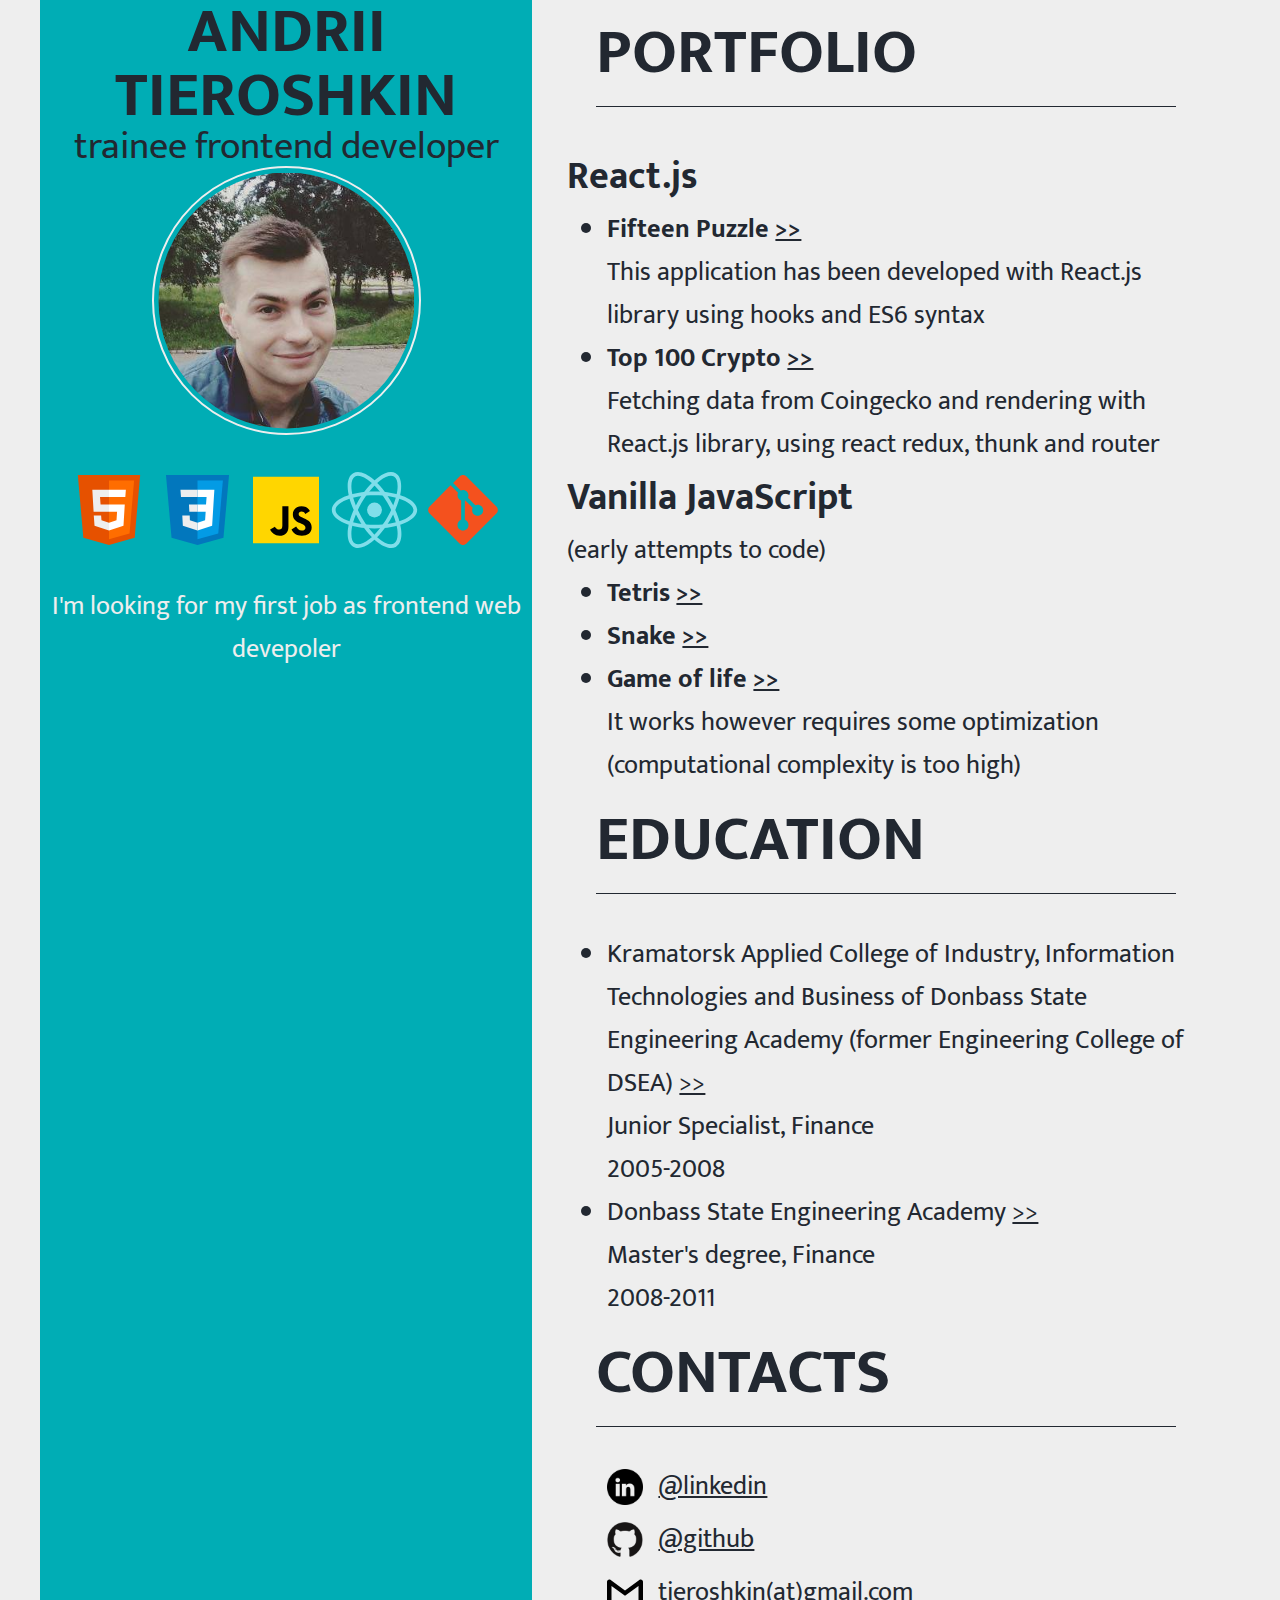
<file: index.html>
<!DOCTYPE html>
<html>
<head>
  <title>Andrii Tieroshkin Resume</title>
  <link rel="preconnect" href="https://fonts.googleapis.com">
  <link rel="preconnect" href="https://fonts.gstatic.com" crossorigin>
  <link href="https://fonts.googleapis.com/css2?family=Mukta:wght@500&display=swap" rel="stylesheet">
  <link rel="stylesheet" href="css/style.css">
</head>
<body>
  <div class="container">
    <header class="firstcol">
      <h1>Andrii Tieroshkin</h1>
      <label>trainee frontend developer</label>
      <img src="images/profile.jpg" alt="AT" class="profile-pic">
      <div class="technologies">
        <img src="images/html.svg" />
        <img src="images/css.svg" />
        <img src="images/js.svg" />
        <img src="images/react.svg" />
        <img src="images/git.svg" />
      </div>
      <div class="about">
        I'm looking for my first job as frontend web devepoler
      </div>
    </header>
    <main class="secondcol">
      <h2>Portfolio</h2>
      <div class="row">
        <h3>React.js</h3>
        <ul>
          <li>
            <h4>Fifteen Puzzle <a href="portfolio/fifteenpuzzle/index.html">>></a></h4>
            <p>
              This application has been developed with React.js library using hooks and ES6 syntax
            </p>
          </li>
          <li>
            <h4>Top 100 Crypto <a href="portfolio/top100crypto/index.html"">>></a></h4>
            <p>Fetching data from Coingecko and rendering with React.js library, using react redux, thunk and router</p>
          </li>
        </ul>
      </div>
      <div class="row">
        <h3>Vanilla JavaScript</h3>
        <label>(early attempts to code)</label>
        <ul>
          <li>
            <h4>Tetris <a href="portfolio/tetris/index.html">>></a></h4>
          </li>
          <li>
            <h4>Snake <a href="portfolio/snake/index.html">>></a></h4>
          </li>
          <li>
            <h4>Game of life <a href="portfolio/gameoflife/index.html">>></a></h4>
            <p>It works however requires some optimization (computational complexity is too high)</p>
          </li>
        </ul>
      </div>
      <h2>Education</h2>
      <div class="row">
        <ul>
          <li>
            <p>
              Kramatorsk Applied College of Industry, 
              Information Technologies and Business of 
              Donbass State Engineering Academy 
              (former Engineering College of DSEA) 
              <a href="https://pitbddma.org.ua/" target="_blank">>></a><br />
              Junior Specialist, Finance<br />
              2005-2008
            </p>
          </li>
          <li>
            <p>
              Donbass State Engineering Academy 
              <a href="http://eng.dgma.donetsk.ua/" target="_blank">>></a><br />
              Master's degree, Finance<br />
              2008-2011
            </p>
          </li>
        </ul>
      </div>
      <h2>Contacts</h2>
      <div class="row">
        <ul>
          <li class="flex">
            <img src="images/ln.png" class="contact-image" />
            <p>
              <a href="https://www.linkedin.com/in/andrii-tieroshkin-444504226/" target="_blank">@linkedin</a>
            </p>
          </li>
          <li class="flex">
            <img src="images/gb.png" class="contact-image" />
            <p>
              <a href="https://github.com/metkram"" target="_blank">@github</a>
            </p>
          </li>
          <li class="flex">
            <img src="images/gmail.svg" class="contact-image" />
            <p>
              tieroshkin(at)gmail.com
            </p>
          </li>
        </ul>
      </div>
    </main>
  </div>
</body>
</html>
</file>
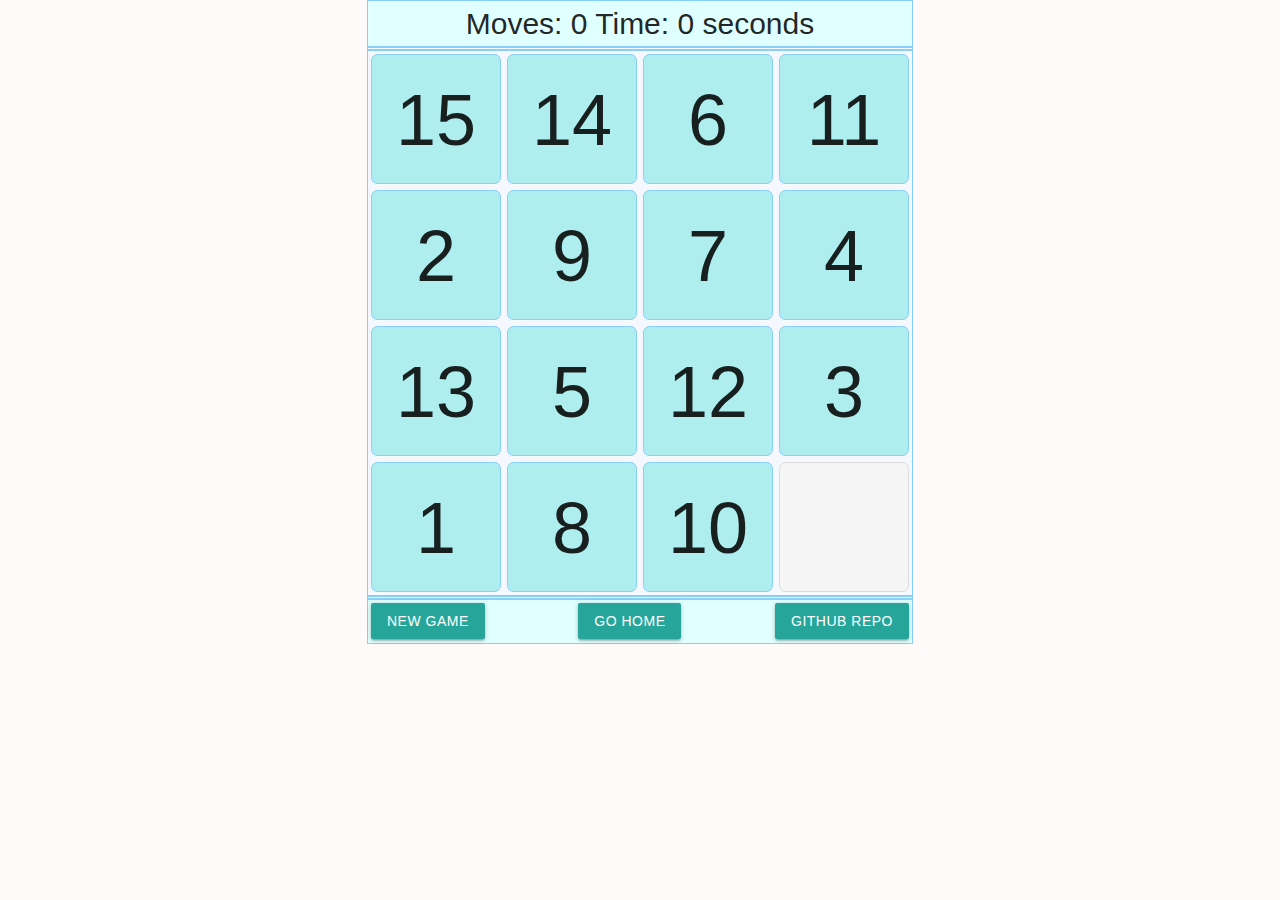
<file: portfolio/fifteenpuzzle/index.html>
<!doctype html><html lang="en"><head><meta charset="utf-8"/><meta name="viewport" content="width=device-width,initial-scale=1"/><meta name="theme-color" content="#000000"/><meta name="description" content="Web site created using create-react-app"/><title>React Fifteen Puzzle Game</title><link href="./static/css/2.77b31a73.chunk.css" rel="stylesheet"><link href="./static/css/main.bffc6029.chunk.css" rel="stylesheet"></head><body><noscript>You need to enable JavaScript to run this app.</noscript><div id="root"></div><script>!function(e){function t(t){for(var n,f,l=t[0],i=t[1],p=t[2],c=0,s=[];c<l.length;c++)f=l[c],Object.prototype.hasOwnProperty.call(o,f)&&o[f]&&s.push(o[f][0]),o[f]=0;for(n in i)Object.prototype.hasOwnProperty.call(i,n)&&(e[n]=i[n]);for(a&&a(t);s.length;)s.shift()();return u.push.apply(u,p||[]),r()}function r(){for(var e,t=0;t<u.length;t++){for(var r=u[t],n=!0,l=1;l<r.length;l++){var i=r[l];0!==o[i]&&(n=!1)}n&&(u.splice(t--,1),e=f(f.s=r[0]))}return e}var n={},o={1:0},u=[];function f(t){if(n[t])return n[t].exports;var r=n[t]={i:t,l:!1,exports:{}};return e[t].call(r.exports,r,r.exports,f),r.l=!0,r.exports}f.m=e,f.c=n,f.d=function(e,t,r){f.o(e,t)||Object.defineProperty(e,t,{enumerable:!0,get:r})},f.r=function(e){"undefined"!=typeof Symbol&&Symbol.toStringTag&&Object.defineProperty(e,Symbol.toStringTag,{value:"Module"}),Object.defineProperty(e,"__esModule",{value:!0})},f.t=function(e,t){if(1&t&&(e=f(e)),8&t)return e;if(4&t&&"object"==typeof e&&e&&e.__esModule)return e;var r=Object.create(null);if(f.r(r),Object.defineProperty(r,"default",{enumerable:!0,value:e}),2&t&&"string"!=typeof e)for(var n in e)f.d(r,n,function(t){return e[t]}.bind(null,n));return r},f.n=function(e){var t=e&&e.__esModule?function(){return e.default}:function(){return e};return f.d(t,"a",t),t},f.o=function(e,t){return Object.prototype.hasOwnProperty.call(e,t)},f.p="./";var l=this["webpackJsonpfifteen-puzzle"]=this["webpackJsonpfifteen-puzzle"]||[],i=l.push.bind(l);l.push=t,l=l.slice();for(var p=0;p<l.length;p++)t(l[p]);var a=i;r()}([])</script><script src="./static/js/2.5ffedefa.chunk.js"></script><script src="./static/js/main.213a39f2.chunk.js"></script></body></html>
</file>
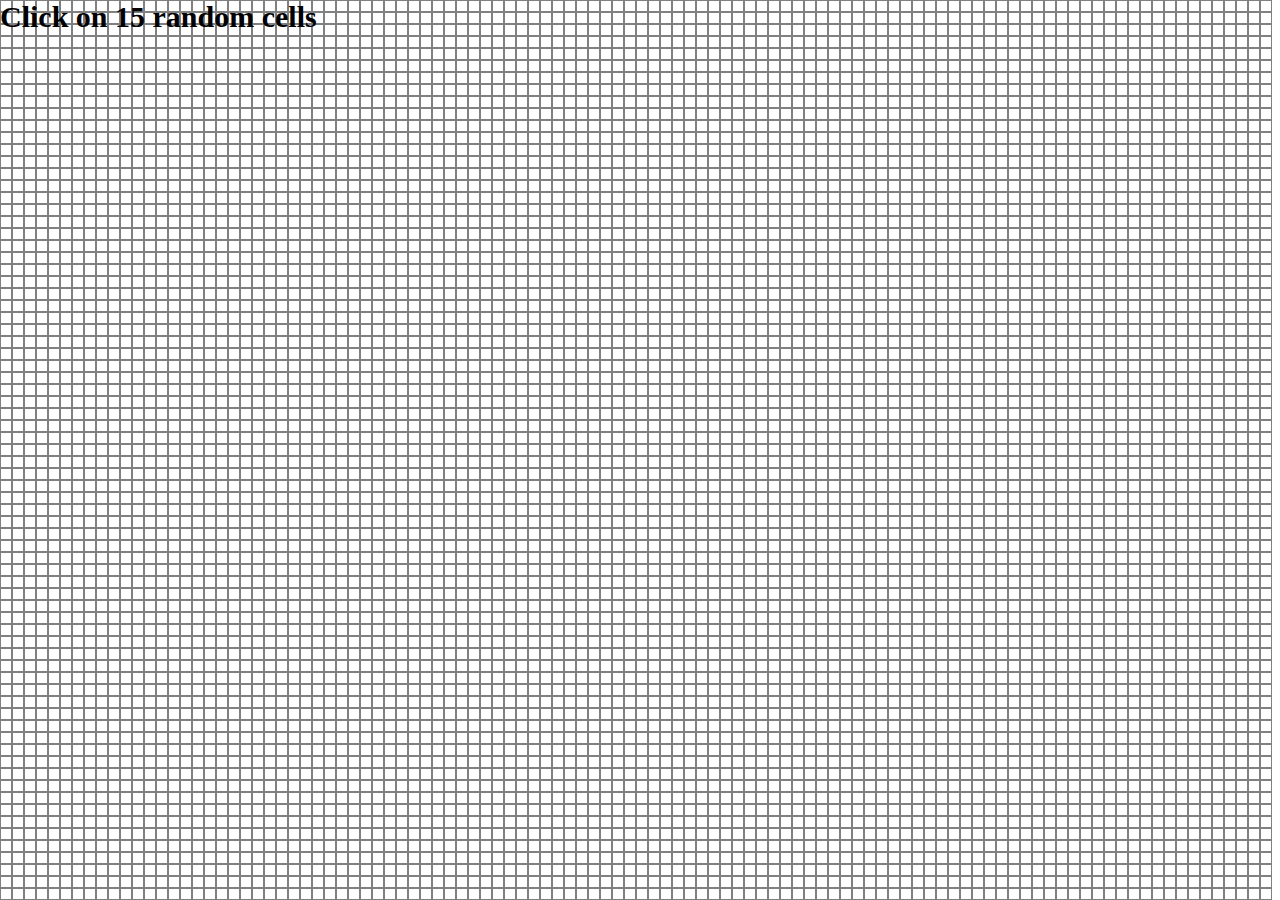
<file: portfolio/gameoflife/index.html>
<!DOCTYPE html>
<html lang="en" dir="ltr">
  <head>
    <meta charset="utf-8">
    <title>Vanilla Javascript Conway's Game of Life</title>
    <link rel="stylesheet" href="style.css">
  </head>
  <body>
    <script src="game.js"></script>
  </body>
</html>
</file>
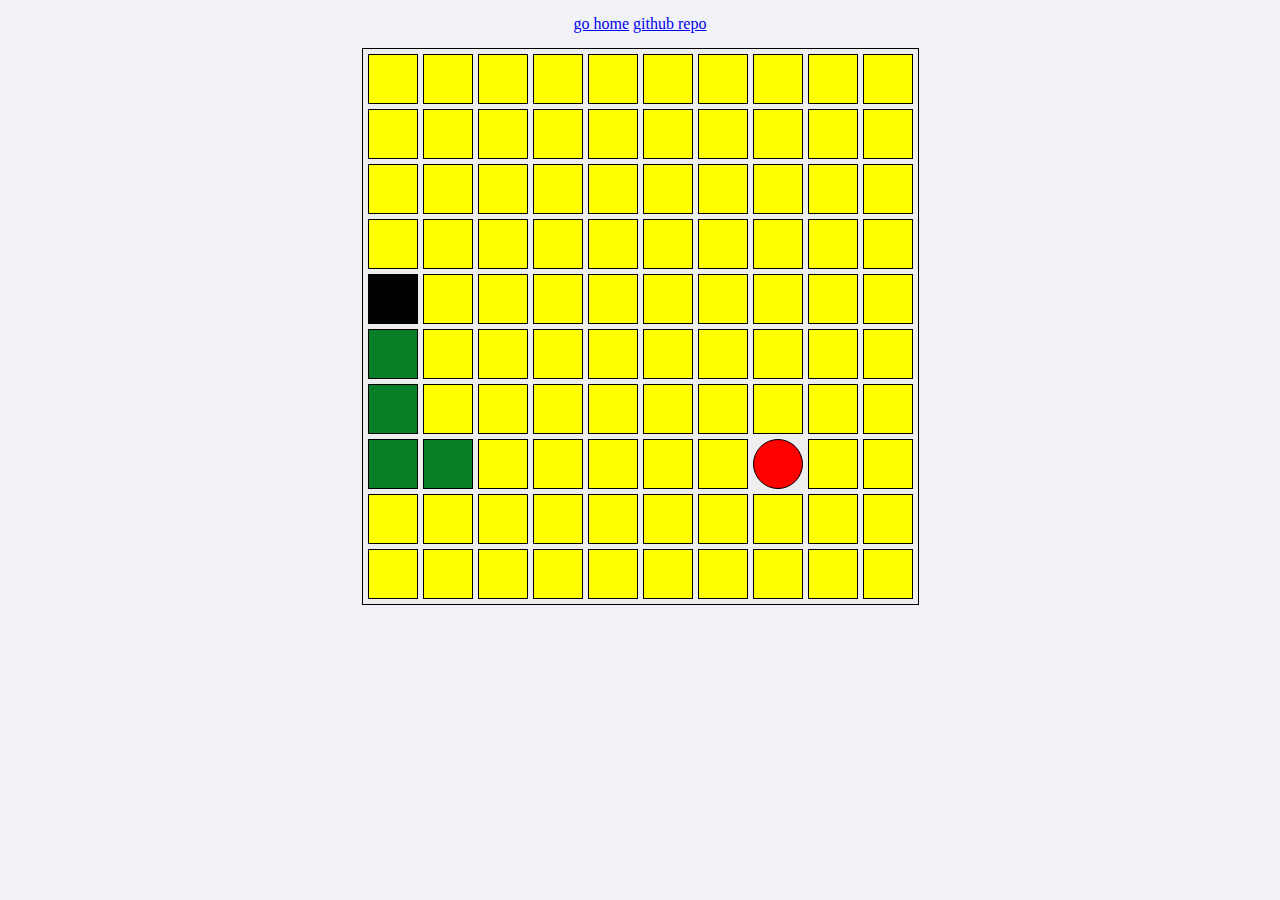
<file: portfolio/snake/index.html>
<!DOCTYPE html>
<html lang="en" dir="ltr">
  <head>
    <meta charset="utf-8">
    <title>Vanilla Javascript Snake game</title>
    <link rel="stylesheet" href="style.css" />
  </head>
  <body>
    <div class="links">
      <a href="/">go home</a>
      <a href="https://github.com/metkram/js-snake">github repo</a>
    </div>
    <script src="snake.js" charset="utf-8"></script>
  </body>
</html>
</file>
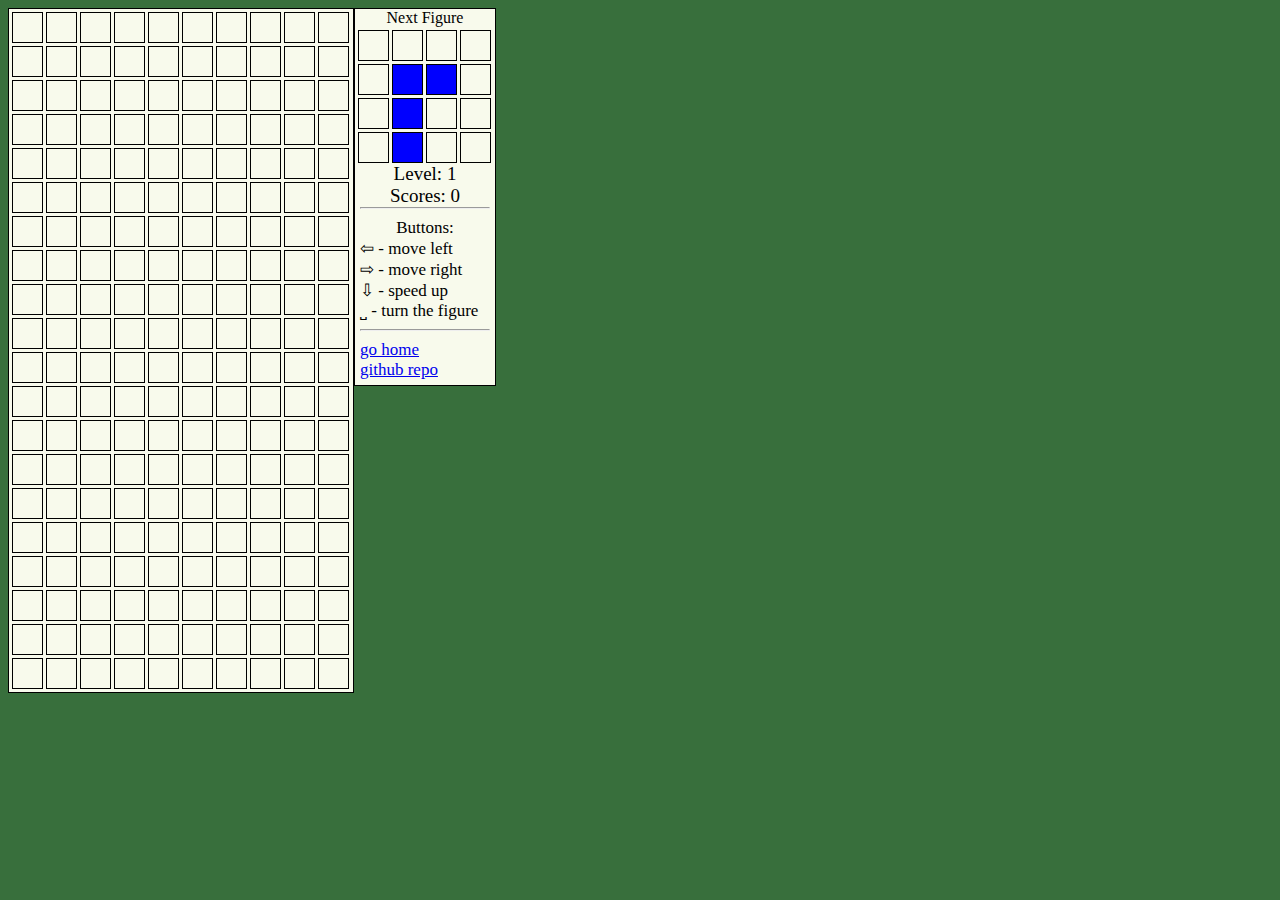
<file: portfolio/tetris/index.html>
<!DOCTYPE html>
<html>
  <head>
    <meta charset="utf-8">
    <title>Vanilla Javascript Tetris</title>
    <link rel="stylesheet" href="style.css">
  </head>
  <body>
    <div id="gameContainer"></div>
    <script src="game.js"></script>
  </body>
</html>
</file>
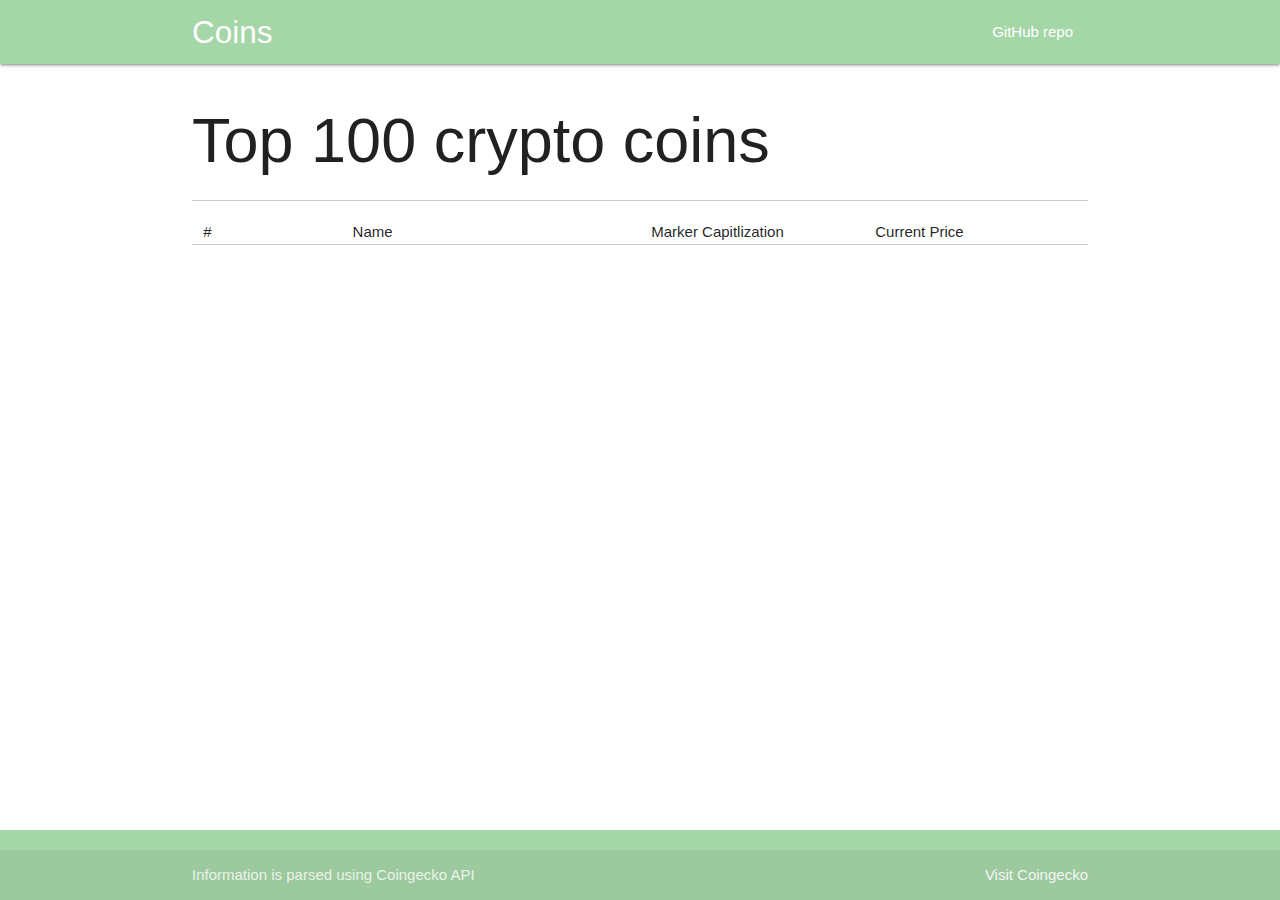
<file: portfolio/top100crypto/index.html>
<!doctype html><html lang="en"><head><meta charset="utf-8"/><meta name="theme-color" content="#000000"/><link href="https://fonts.googleapis.com/icon?family=Material+Icons" rel="stylesheet"><title>Fetch TOP100 coins from Coingecko</title><script defer="defer" src="./static/js/main.cf50dbdd.js"></script><link href="./static/css/main.ad710271.css" rel="stylesheet"></head><body><noscript>You need to enable JavaScript to run this app.</noscript><div id="root"></div></body></html>
</file>
<file: css/style.css>
* {
  margin: 0;
  color: #222831;
  font-family: "Mukta", sans-serif;
  font-size: 2vmax;
}

body {
  background-color: #eee;
}

h1 {
  font-size: 5vmax;
  text-align: center;
  line-height: 1;
  text-transform: uppercase;
}

h2 {
  margin: 0 5vw 3vw;
  font-size: 5vmax;
  text-transform: uppercase;
  border-bottom: 1px solid #222831;
}

h3 {
  font-size: 3vmax;
}

h4 {
  font-size: 2vmax;
}

.container {
  display: flex;
  max-width: 1200px;
  margin: auto;
}

.firstcol {
  display: flex;
  flex-direction: column;
  align-items: center;
  width: 41%;
  min-height: 100vh;
  background-color: #00adB5;
}
.firstcol label {
  width: 100%;
  font-size: 3vmax;
  line-height: 1;
  text-align: center;
}
.firstcol .profile-pic {
  max-width: 20vw;
  padding: 0.5vh;
  border: 2px solid #eee;
  border-radius: 50%;
}
.firstcol .about {
  font-size: 2vmax;
  text-align: center;
  color: #eee;
}

.technologies {
  display: flex;
  justify-content: space-between;
  justify-content: center;
  height: 150px;
}
.technologies img {
  width: 18%;
  transition: all 0.5s ease-in-out;
}
.technologies img:hover {
  width: 25%;
}

.secondcol {
  width: 59%;
  min-height: 100vh;
  background-color: #eee;
}
.secondcol .row {
  width: 90%;
  margin: 0 auto;
}
.secondcol .row .contact-image {
  max-width: 5vw;
}
.secondcol .row .flex {
  display: flex;
  flex-wrap: wrap;
  align-items: center;
  gap: 0 15px;
  margin-bottom: 10px;
}
.secondcol .contact-image {
  width: 4vh;
}

@media (max-width: 1080px) {
  .container {
    flex-direction: column;
  }
  .container .firstcol {
    width: 100%;
    min-height: unset;
  }
  .container .secondcol {
    width: 100%;
    min-height: unset;
  }
}
@media (min-width: 1800px) {
  * {
    font-size: 40px;
  }
  h1 {
    font-size: 90px;
  }
  h2 {
    font-size: 90px;
    margin: 0 10px;
  }
  .firstcol label {
    font-size: 50px;
  }
}/*# sourceMappingURL=style.css.map */
</file>
<file: portfolio/fifteenpuzzle/static/css/main.bffc6029.chunk.css>
body{margin:0;background-color:snow}.board{width:546px;height:644px;border:1px solid #87cefa;margin:auto;background-color:#e0ffff}.tile{border:1px solid #87cefa;border-radius:5%;font-size:72px;background-color:#afeeee}.tile,.zerotile{width:130px;height:130px;margin:3px;padding:0;float:left;text-align:center}.zerotile{border:1px solid #dcdcdc;border-radius:5%;font-size:0;background-color:#f5f5f5}.noselect{-webkit-touch-callout:none;-webkit-user-select:none;-ms-user-select:none;user-select:none}.number{line-height:130px;height:130px;margin:0}.info{font-size:30px;text-align:center}.tiles{width:100%;height:554px;border-top:thick double #87cefa;border-bottom:thick double #87cefa;background-color:#f5f8ff}.buttons{display:flex;justify-content:space-between;padding:3px;text-align:center}
/*# sourceMappingURL=main.bffc6029.chunk.css.map */
</file>
<file: portfolio/gameoflife/style.css>
body {
  background-color: #fff;
  height: 100vh;
  padding: 0;
  margin: 0;

}

#rules {
  position: absolute;
  top: 0;
  left: 0;
  font-size: 30px;
  font-weight: bold;
}

.cell-line {
  width: 100vw;
  height: 12px;
}

.empty-cell {
  width: 10px;
  height: 10px;
  border: 1px solid #808080;
  float: left;
  font-size: 0;
}

.alive-cell {
  background-color: #000;
}
</file>
<file: portfolio/snake/style.css>
body {
  background-color: #f1f2f7
}

#field {
  width: 555px;
  height: 555px;
  padding: 0;
  margin: 0 auto;
  border: 1px solid #000;
  background-color: #eee;
}

.empty-block {
  width: 48px;
  height: 48px;
  margin: 5px 0 0 5px;
  float: left;
  border: 1px solid #000;
  background-color: #ffff00;
}

.snake-block {
  width: 48px;
  height: 48px;
  margin: 5px 0 0 5px;
  float: left;
  border: 1px solid #000;
  background-color: #087e26;
}

.head-snake-block {
  width: 48px;
  height: 48px;
  margin: 5px 0 0 5px;
  float: left;
  border: 1px solid #000;
  background-color: #000;
}

.food-block {
  width: 48px;
  height: 48px;
  margin: 5px 0 0 5px;
  float: left;
  border: 1px solid #000;
  border-radius: 50%;
  background-color: #ff0000;
}

.links {
  width: 300px;
  margin: 15px auto;
  text-align: center;
}
</file>
<file: portfolio/tetris/style.css>
body {
  background-color: #386f3c;
}

#gameContainer {
  width: 490px;
  height: 700px;
}

#field {
  width: 344px;
  height: 683px;
  border: 1px solid #000;
  background-color: #f8faec;
  float: left;
}

#nextFigure {
  width: 140px;
  border: 1px solid #000;
  background-color: #f8faec;
  float: left;
  text-align: center;
}

#scores {
  width: 140px;
  text-align: center;
  font-size: 19px;
  float: left;
}

#rules {
  width: 130px;
  padding: 5px;
  text-align: left;
  font-size: 17px;
}

.block-line {

}

.empty-block {
  width: 29px;
  height: 29px;
  border: 1px solid #000;
  margin: 3px 0 0 3px;
  float: left;
}

.IShape {
  background-color: #00FFFF;
}
.OShape {
  background-color: #FFFF00;
}
.LShape {
  background-color: #FFA500;
}
.JShape {
  background-color: #0000FF;
}
.ZShape {
  background-color: #FF0000;
}
.SShape {
  background-color: #90EE90;
}
.TShape {
  background-color: #EE82EE;
}
.ground {
  background-color: #808080;
}
</file>
<file: portfolio/top100crypto/static/css/main.ad710271.css>
.page-flexbox-wrapper{display:flex;flex-direction:column;min-height:100vh}main{flex:1 0 auto}.row{border-bottom:1px solid #ccc}

/*!
 * Materialize v1.0.0-rc.2 (http://materializecss.com)
 * Copyright 2014-2017 Materialize
 * MIT License (https://raw.githubusercontent.com/Dogfalo/materialize/master/LICENSE)
 */.materialize-red{background-color:#e51c23!important}.materialize-red-text{color:#e51c23!important}.materialize-red.lighten-5{background-color:#fdeaeb!important}.materialize-red-text.text-lighten-5{color:#fdeaeb!important}.materialize-red.lighten-4{background-color:#f8c1c3!important}.materialize-red-text.text-lighten-4{color:#f8c1c3!important}.materialize-red.lighten-3{background-color:#f3989b!important}.materialize-red-text.text-lighten-3{color:#f3989b!important}.materialize-red.lighten-2{background-color:#ee6e73!important}.materialize-red-text.text-lighten-2{color:#ee6e73!important}.materialize-red.lighten-1{background-color:#ea454b!important}.materialize-red-text.text-lighten-1{color:#ea454b!important}.materialize-red.darken-1{background-color:#d0181e!important}.materialize-red-text.text-darken-1{color:#d0181e!important}.materialize-red.darken-2{background-color:#b9151b!important}.materialize-red-text.text-darken-2{color:#b9151b!important}.materialize-red.darken-3{background-color:#a21318!important}.materialize-red-text.text-darken-3{color:#a21318!important}.materialize-red.darken-4{background-color:#8b1014!important}.materialize-red-text.text-darken-4{color:#8b1014!important}.red{background-color:#f44336!important}.red-text{color:#f44336!important}.red.lighten-5{background-color:#ffebee!important}.red-text.text-lighten-5{color:#ffebee!important}.red.lighten-4{background-color:#ffcdd2!important}.red-text.text-lighten-4{color:#ffcdd2!important}.red.lighten-3{background-color:#ef9a9a!important}.red-text.text-lighten-3{color:#ef9a9a!important}.red.lighten-2{background-color:#e57373!important}.red-text.text-lighten-2{color:#e57373!important}.red.lighten-1{background-color:#ef5350!important}.red-text.text-lighten-1{color:#ef5350!important}.red.darken-1{background-color:#e53935!important}.red-text.text-darken-1{color:#e53935!important}.red.darken-2{background-color:#d32f2f!important}.red-text.text-darken-2{color:#d32f2f!important}.red.darken-3{background-color:#c62828!important}.red-text.text-darken-3{color:#c62828!important}.red.darken-4{background-color:#b71c1c!important}.red-text.text-darken-4{color:#b71c1c!important}.red.accent-1{background-color:#ff8a80!important}.red-text.text-accent-1{color:#ff8a80!important}.red.accent-2{background-color:#ff5252!important}.red-text.text-accent-2{color:#ff5252!important}.red.accent-3{background-color:#ff1744!important}.red-text.text-accent-3{color:#ff1744!important}.red.accent-4{background-color:#d50000!important}.red-text.text-accent-4{color:#d50000!important}.pink{background-color:#e91e63!important}.pink-text{color:#e91e63!important}.pink.lighten-5{background-color:#fce4ec!important}.pink-text.text-lighten-5{color:#fce4ec!important}.pink.lighten-4{background-color:#f8bbd0!important}.pink-text.text-lighten-4{color:#f8bbd0!important}.pink.lighten-3{background-color:#f48fb1!important}.pink-text.text-lighten-3{color:#f48fb1!important}.pink.lighten-2{background-color:#f06292!important}.pink-text.text-lighten-2{color:#f06292!important}.pink.lighten-1{background-color:#ec407a!important}.pink-text.text-lighten-1{color:#ec407a!important}.pink.darken-1{background-color:#d81b60!important}.pink-text.text-darken-1{color:#d81b60!important}.pink.darken-2{background-color:#c2185b!important}.pink-text.text-darken-2{color:#c2185b!important}.pink.darken-3{background-color:#ad1457!important}.pink-text.text-darken-3{color:#ad1457!important}.pink.darken-4{background-color:#880e4f!important}.pink-text.text-darken-4{color:#880e4f!important}.pink.accent-1{background-color:#ff80ab!important}.pink-text.text-accent-1{color:#ff80ab!important}.pink.accent-2{background-color:#ff4081!important}.pink-text.text-accent-2{color:#ff4081!important}.pink.accent-3{background-color:#f50057!important}.pink-text.text-accent-3{color:#f50057!important}.pink.accent-4{background-color:#c51162!important}.pink-text.text-accent-4{color:#c51162!important}.purple{background-color:#9c27b0!important}.purple-text{color:#9c27b0!important}.purple.lighten-5{background-color:#f3e5f5!important}.purple-text.text-lighten-5{color:#f3e5f5!important}.purple.lighten-4{background-color:#e1bee7!important}.purple-text.text-lighten-4{color:#e1bee7!important}.purple.lighten-3{background-color:#ce93d8!important}.purple-text.text-lighten-3{color:#ce93d8!important}.purple.lighten-2{background-color:#ba68c8!important}.purple-text.text-lighten-2{color:#ba68c8!important}.purple.lighten-1{background-color:#ab47bc!important}.purple-text.text-lighten-1{color:#ab47bc!important}.purple.darken-1{background-color:#8e24aa!important}.purple-text.text-darken-1{color:#8e24aa!important}.purple.darken-2{background-color:#7b1fa2!important}.purple-text.text-darken-2{color:#7b1fa2!important}.purple.darken-3{background-color:#6a1b9a!important}.purple-text.text-darken-3{color:#6a1b9a!important}.purple.darken-4{background-color:#4a148c!important}.purple-text.text-darken-4{color:#4a148c!important}.purple.accent-1{background-color:#ea80fc!important}.purple-text.text-accent-1{color:#ea80fc!important}.purple.accent-2{background-color:#e040fb!important}.purple-text.text-accent-2{color:#e040fb!important}.purple.accent-3{background-color:#d500f9!important}.purple-text.text-accent-3{color:#d500f9!important}.purple.accent-4{background-color:#a0f!important}.purple-text.text-accent-4{color:#a0f!important}.deep-purple{background-color:#673ab7!important}.deep-purple-text{color:#673ab7!important}.deep-purple.lighten-5{background-color:#ede7f6!important}.deep-purple-text.text-lighten-5{color:#ede7f6!important}.deep-purple.lighten-4{background-color:#d1c4e9!important}.deep-purple-text.text-lighten-4{color:#d1c4e9!important}.deep-purple.lighten-3{background-color:#b39ddb!important}.deep-purple-text.text-lighten-3{color:#b39ddb!important}.deep-purple.lighten-2{background-color:#9575cd!important}.deep-purple-text.text-lighten-2{color:#9575cd!important}.deep-purple.lighten-1{background-color:#7e57c2!important}.deep-purple-text.text-lighten-1{color:#7e57c2!important}.deep-purple.darken-1{background-color:#5e35b1!important}.deep-purple-text.text-darken-1{color:#5e35b1!important}.deep-purple.darken-2{background-color:#512da8!important}.deep-purple-text.text-darken-2{color:#512da8!important}.deep-purple.darken-3{background-color:#4527a0!important}.deep-purple-text.text-darken-3{color:#4527a0!important}.deep-purple.darken-4{background-color:#311b92!important}.deep-purple-text.text-darken-4{color:#311b92!important}.deep-purple.accent-1{background-color:#b388ff!important}.deep-purple-text.text-accent-1{color:#b388ff!important}.deep-purple.accent-2{background-color:#7c4dff!important}.deep-purple-text.text-accent-2{color:#7c4dff!important}.deep-purple.accent-3{background-color:#651fff!important}.deep-purple-text.text-accent-3{color:#651fff!important}.deep-purple.accent-4{background-color:#6200ea!important}.deep-purple-text.text-accent-4{color:#6200ea!important}.indigo{background-color:#3f51b5!important}.indigo-text{color:#3f51b5!important}.indigo.lighten-5{background-color:#e8eaf6!important}.indigo-text.text-lighten-5{color:#e8eaf6!important}.indigo.lighten-4{background-color:#c5cae9!important}.indigo-text.text-lighten-4{color:#c5cae9!important}.indigo.lighten-3{background-color:#9fa8da!important}.indigo-text.text-lighten-3{color:#9fa8da!important}.indigo.lighten-2{background-color:#7986cb!important}.indigo-text.text-lighten-2{color:#7986cb!important}.indigo.lighten-1{background-color:#5c6bc0!important}.indigo-text.text-lighten-1{color:#5c6bc0!important}.indigo.darken-1{background-color:#3949ab!important}.indigo-text.text-darken-1{color:#3949ab!important}.indigo.darken-2{background-color:#303f9f!important}.indigo-text.text-darken-2{color:#303f9f!important}.indigo.darken-3{background-color:#283593!important}.indigo-text.text-darken-3{color:#283593!important}.indigo.darken-4{background-color:#1a237e!important}.indigo-text.text-darken-4{color:#1a237e!important}.indigo.accent-1{background-color:#8c9eff!important}.indigo-text.text-accent-1{color:#8c9eff!important}.indigo.accent-2{background-color:#536dfe!important}.indigo-text.text-accent-2{color:#536dfe!important}.indigo.accent-3{background-color:#3d5afe!important}.indigo-text.text-accent-3{color:#3d5afe!important}.indigo.accent-4{background-color:#304ffe!important}.indigo-text.text-accent-4{color:#304ffe!important}.blue{background-color:#2196f3!important}.blue-text{color:#2196f3!important}.blue.lighten-5{background-color:#e3f2fd!important}.blue-text.text-lighten-5{color:#e3f2fd!important}.blue.lighten-4{background-color:#bbdefb!important}.blue-text.text-lighten-4{color:#bbdefb!important}.blue.lighten-3{background-color:#90caf9!important}.blue-text.text-lighten-3{color:#90caf9!important}.blue.lighten-2{background-color:#64b5f6!important}.blue-text.text-lighten-2{color:#64b5f6!important}.blue.lighten-1{background-color:#42a5f5!important}.blue-text.text-lighten-1{color:#42a5f5!important}.blue.darken-1{background-color:#1e88e5!important}.blue-text.text-darken-1{color:#1e88e5!important}.blue.darken-2{background-color:#1976d2!important}.blue-text.text-darken-2{color:#1976d2!important}.blue.darken-3{background-color:#1565c0!important}.blue-text.text-darken-3{color:#1565c0!important}.blue.darken-4{background-color:#0d47a1!important}.blue-text.text-darken-4{color:#0d47a1!important}.blue.accent-1{background-color:#82b1ff!important}.blue-text.text-accent-1{color:#82b1ff!important}.blue.accent-2{background-color:#448aff!important}.blue-text.text-accent-2{color:#448aff!important}.blue.accent-3{background-color:#2979ff!important}.blue-text.text-accent-3{color:#2979ff!important}.blue.accent-4{background-color:#2962ff!important}.blue-text.text-accent-4{color:#2962ff!important}.light-blue{background-color:#03a9f4!important}.light-blue-text{color:#03a9f4!important}.light-blue.lighten-5{background-color:#e1f5fe!important}.light-blue-text.text-lighten-5{color:#e1f5fe!important}.light-blue.lighten-4{background-color:#b3e5fc!important}.light-blue-text.text-lighten-4{color:#b3e5fc!important}.light-blue.lighten-3{background-color:#81d4fa!important}.light-blue-text.text-lighten-3{color:#81d4fa!important}.light-blue.lighten-2{background-color:#4fc3f7!important}.light-blue-text.text-lighten-2{color:#4fc3f7!important}.light-blue.lighten-1{background-color:#29b6f6!important}.light-blue-text.text-lighten-1{color:#29b6f6!important}.light-blue.darken-1{background-color:#039be5!important}.light-blue-text.text-darken-1{color:#039be5!important}.light-blue.darken-2{background-color:#0288d1!important}.light-blue-text.text-darken-2{color:#0288d1!important}.light-blue.darken-3{background-color:#0277bd!important}.light-blue-text.text-darken-3{color:#0277bd!important}.light-blue.darken-4{background-color:#01579b!important}.light-blue-text.text-darken-4{color:#01579b!important}.light-blue.accent-1{background-color:#80d8ff!important}.light-blue-text.text-accent-1{color:#80d8ff!important}.light-blue.accent-2{background-color:#40c4ff!important}.light-blue-text.text-accent-2{color:#40c4ff!important}.light-blue.accent-3{background-color:#00b0ff!important}.light-blue-text.text-accent-3{color:#00b0ff!important}.light-blue.accent-4{background-color:#0091ea!important}.light-blue-text.text-accent-4{color:#0091ea!important}.cyan{background-color:#00bcd4!important}.cyan-text{color:#00bcd4!important}.cyan.lighten-5{background-color:#e0f7fa!important}.cyan-text.text-lighten-5{color:#e0f7fa!important}.cyan.lighten-4{background-color:#b2ebf2!important}.cyan-text.text-lighten-4{color:#b2ebf2!important}.cyan.lighten-3{background-color:#80deea!important}.cyan-text.text-lighten-3{color:#80deea!important}.cyan.lighten-2{background-color:#4dd0e1!important}.cyan-text.text-lighten-2{color:#4dd0e1!important}.cyan.lighten-1{background-color:#26c6da!important}.cyan-text.text-lighten-1{color:#26c6da!important}.cyan.darken-1{background-color:#00acc1!important}.cyan-text.text-darken-1{color:#00acc1!important}.cyan.darken-2{background-color:#0097a7!important}.cyan-text.text-darken-2{color:#0097a7!important}.cyan.darken-3{background-color:#00838f!important}.cyan-text.text-darken-3{color:#00838f!important}.cyan.darken-4{background-color:#006064!important}.cyan-text.text-darken-4{color:#006064!important}.cyan.accent-1{background-color:#84ffff!important}.cyan-text.text-accent-1{color:#84ffff!important}.cyan.accent-2{background-color:#18ffff!important}.cyan-text.text-accent-2{color:#18ffff!important}.cyan.accent-3{background-color:#00e5ff!important}.cyan-text.text-accent-3{color:#00e5ff!important}.cyan.accent-4{background-color:#00b8d4!important}.cyan-text.text-accent-4{color:#00b8d4!important}.teal{background-color:#009688!important}.teal-text{color:#009688!important}.teal.lighten-5{background-color:#e0f2f1!important}.teal-text.text-lighten-5{color:#e0f2f1!important}.teal.lighten-4{background-color:#b2dfdb!important}.teal-text.text-lighten-4{color:#b2dfdb!important}.teal.lighten-3{background-color:#80cbc4!important}.teal-text.text-lighten-3{color:#80cbc4!important}.teal.lighten-2{background-color:#4db6ac!important}.teal-text.text-lighten-2{color:#4db6ac!important}.teal.lighten-1{background-color:#26a69a!important}.teal-text.text-lighten-1{color:#26a69a!important}.teal.darken-1{background-color:#00897b!important}.teal-text.text-darken-1{color:#00897b!important}.teal.darken-2{background-color:#00796b!important}.teal-text.text-darken-2{color:#00796b!important}.teal.darken-3{background-color:#00695c!important}.teal-text.text-darken-3{color:#00695c!important}.teal.darken-4{background-color:#004d40!important}.teal-text.text-darken-4{color:#004d40!important}.teal.accent-1{background-color:#a7ffeb!important}.teal-text.text-accent-1{color:#a7ffeb!important}.teal.accent-2{background-color:#64ffda!important}.teal-text.text-accent-2{color:#64ffda!important}.teal.accent-3{background-color:#1de9b6!important}.teal-text.text-accent-3{color:#1de9b6!important}.teal.accent-4{background-color:#00bfa5!important}.teal-text.text-accent-4{color:#00bfa5!important}.green{background-color:#4caf50!important}.green-text{color:#4caf50!important}.green.lighten-5{background-color:#e8f5e9!important}.green-text.text-lighten-5{color:#e8f5e9!important}.green.lighten-4{background-color:#c8e6c9!important}.green-text.text-lighten-4{color:#c8e6c9!important}.green.lighten-3{background-color:#a5d6a7!important}.green-text.text-lighten-3{color:#a5d6a7!important}.green.lighten-2{background-color:#81c784!important}.green-text.text-lighten-2{color:#81c784!important}.green.lighten-1{background-color:#66bb6a!important}.green-text.text-lighten-1{color:#66bb6a!important}.green.darken-1{background-color:#43a047!important}.green-text.text-darken-1{color:#43a047!important}.green.darken-2{background-color:#388e3c!important}.green-text.text-darken-2{color:#388e3c!important}.green.darken-3{background-color:#2e7d32!important}.green-text.text-darken-3{color:#2e7d32!important}.green.darken-4{background-color:#1b5e20!important}.green-text.text-darken-4{color:#1b5e20!important}.green.accent-1{background-color:#b9f6ca!important}.green-text.text-accent-1{color:#b9f6ca!important}.green.accent-2{background-color:#69f0ae!important}.green-text.text-accent-2{color:#69f0ae!important}.green.accent-3{background-color:#00e676!important}.green-text.text-accent-3{color:#00e676!important}.green.accent-4{background-color:#00c853!important}.green-text.text-accent-4{color:#00c853!important}.light-green{background-color:#8bc34a!important}.light-green-text{color:#8bc34a!important}.light-green.lighten-5{background-color:#f1f8e9!important}.light-green-text.text-lighten-5{color:#f1f8e9!important}.light-green.lighten-4{background-color:#dcedc8!important}.light-green-text.text-lighten-4{color:#dcedc8!important}.light-green.lighten-3{background-color:#c5e1a5!important}.light-green-text.text-lighten-3{color:#c5e1a5!important}.light-green.lighten-2{background-color:#aed581!important}.light-green-text.text-lighten-2{color:#aed581!important}.light-green.lighten-1{background-color:#9ccc65!important}.light-green-text.text-lighten-1{color:#9ccc65!important}.light-green.darken-1{background-color:#7cb342!important}.light-green-text.text-darken-1{color:#7cb342!important}.light-green.darken-2{background-color:#689f38!important}.light-green-text.text-darken-2{color:#689f38!important}.light-green.darken-3{background-color:#558b2f!important}.light-green-text.text-darken-3{color:#558b2f!important}.light-green.darken-4{background-color:#33691e!important}.light-green-text.text-darken-4{color:#33691e!important}.light-green.accent-1{background-color:#ccff90!important}.light-green-text.text-accent-1{color:#ccff90!important}.light-green.accent-2{background-color:#b2ff59!important}.light-green-text.text-accent-2{color:#b2ff59!important}.light-green.accent-3{background-color:#76ff03!important}.light-green-text.text-accent-3{color:#76ff03!important}.light-green.accent-4{background-color:#64dd17!important}.light-green-text.text-accent-4{color:#64dd17!important}.lime{background-color:#cddc39!important}.lime-text{color:#cddc39!important}.lime.lighten-5{background-color:#f9fbe7!important}.lime-text.text-lighten-5{color:#f9fbe7!important}.lime.lighten-4{background-color:#f0f4c3!important}.lime-text.text-lighten-4{color:#f0f4c3!important}.lime.lighten-3{background-color:#e6ee9c!important}.lime-text.text-lighten-3{color:#e6ee9c!important}.lime.lighten-2{background-color:#dce775!important}.lime-text.text-lighten-2{color:#dce775!important}.lime.lighten-1{background-color:#d4e157!important}.lime-text.text-lighten-1{color:#d4e157!important}.lime.darken-1{background-color:#c0ca33!important}.lime-text.text-darken-1{color:#c0ca33!important}.lime.darken-2{background-color:#afb42b!important}.lime-text.text-darken-2{color:#afb42b!important}.lime.darken-3{background-color:#9e9d24!important}.lime-text.text-darken-3{color:#9e9d24!important}.lime.darken-4{background-color:#827717!important}.lime-text.text-darken-4{color:#827717!important}.lime.accent-1{background-color:#f4ff81!important}.lime-text.text-accent-1{color:#f4ff81!important}.lime.accent-2{background-color:#eeff41!important}.lime-text.text-accent-2{color:#eeff41!important}.lime.accent-3{background-color:#c6ff00!important}.lime-text.text-accent-3{color:#c6ff00!important}.lime.accent-4{background-color:#aeea00!important}.lime-text.text-accent-4{color:#aeea00!important}.yellow{background-color:#ffeb3b!important}.yellow-text{color:#ffeb3b!important}.yellow.lighten-5{background-color:#fffde7!important}.yellow-text.text-lighten-5{color:#fffde7!important}.yellow.lighten-4{background-color:#fff9c4!important}.yellow-text.text-lighten-4{color:#fff9c4!important}.yellow.lighten-3{background-color:#fff59d!important}.yellow-text.text-lighten-3{color:#fff59d!important}.yellow.lighten-2{background-color:#fff176!important}.yellow-text.text-lighten-2{color:#fff176!important}.yellow.lighten-1{background-color:#ffee58!important}.yellow-text.text-lighten-1{color:#ffee58!important}.yellow.darken-1{background-color:#fdd835!important}.yellow-text.text-darken-1{color:#fdd835!important}.yellow.darken-2{background-color:#fbc02d!important}.yellow-text.text-darken-2{color:#fbc02d!important}.yellow.darken-3{background-color:#f9a825!important}.yellow-text.text-darken-3{color:#f9a825!important}.yellow.darken-4{background-color:#f57f17!important}.yellow-text.text-darken-4{color:#f57f17!important}.yellow.accent-1{background-color:#ffff8d!important}.yellow-text.text-accent-1{color:#ffff8d!important}.yellow.accent-2{background-color:#ff0!important}.yellow-text.text-accent-2{color:#ff0!important}.yellow.accent-3{background-color:#ffea00!important}.yellow-text.text-accent-3{color:#ffea00!important}.yellow.accent-4{background-color:#ffd600!important}.yellow-text.text-accent-4{color:#ffd600!important}.amber{background-color:#ffc107!important}.amber-text{color:#ffc107!important}.amber.lighten-5{background-color:#fff8e1!important}.amber-text.text-lighten-5{color:#fff8e1!important}.amber.lighten-4{background-color:#ffecb3!important}.amber-text.text-lighten-4{color:#ffecb3!important}.amber.lighten-3{background-color:#ffe082!important}.amber-text.text-lighten-3{color:#ffe082!important}.amber.lighten-2{background-color:#ffd54f!important}.amber-text.text-lighten-2{color:#ffd54f!important}.amber.lighten-1{background-color:#ffca28!important}.amber-text.text-lighten-1{color:#ffca28!important}.amber.darken-1{background-color:#ffb300!important}.amber-text.text-darken-1{color:#ffb300!important}.amber.darken-2{background-color:#ffa000!important}.amber-text.text-darken-2{color:#ffa000!important}.amber.darken-3{background-color:#ff8f00!important}.amber-text.text-darken-3{color:#ff8f00!important}.amber.darken-4{background-color:#ff6f00!important}.amber-text.text-darken-4{color:#ff6f00!important}.amber.accent-1{background-color:#ffe57f!important}.amber-text.text-accent-1{color:#ffe57f!important}.amber.accent-2{background-color:#ffd740!important}.amber-text.text-accent-2{color:#ffd740!important}.amber.accent-3{background-color:#ffc400!important}.amber-text.text-accent-3{color:#ffc400!important}.amber.accent-4{background-color:#ffab00!important}.amber-text.text-accent-4{color:#ffab00!important}.orange{background-color:#ff9800!important}.orange-text{color:#ff9800!important}.orange.lighten-5{background-color:#fff3e0!important}.orange-text.text-lighten-5{color:#fff3e0!important}.orange.lighten-4{background-color:#ffe0b2!important}.orange-text.text-lighten-4{color:#ffe0b2!important}.orange.lighten-3{background-color:#ffcc80!important}.orange-text.text-lighten-3{color:#ffcc80!important}.orange.lighten-2{background-color:#ffb74d!important}.orange-text.text-lighten-2{color:#ffb74d!important}.orange.lighten-1{background-color:#ffa726!important}.orange-text.text-lighten-1{color:#ffa726!important}.orange.darken-1{background-color:#fb8c00!important}.orange-text.text-darken-1{color:#fb8c00!important}.orange.darken-2{background-color:#f57c00!important}.orange-text.text-darken-2{color:#f57c00!important}.orange.darken-3{background-color:#ef6c00!important}.orange-text.text-darken-3{color:#ef6c00!important}.orange.darken-4{background-color:#e65100!important}.orange-text.text-darken-4{color:#e65100!important}.orange.accent-1{background-color:#ffd180!important}.orange-text.text-accent-1{color:#ffd180!important}.orange.accent-2{background-color:#ffab40!important}.orange-text.text-accent-2{color:#ffab40!important}.orange.accent-3{background-color:#ff9100!important}.orange-text.text-accent-3{color:#ff9100!important}.orange.accent-4{background-color:#ff6d00!important}.orange-text.text-accent-4{color:#ff6d00!important}.deep-orange{background-color:#ff5722!important}.deep-orange-text{color:#ff5722!important}.deep-orange.lighten-5{background-color:#fbe9e7!important}.deep-orange-text.text-lighten-5{color:#fbe9e7!important}.deep-orange.lighten-4{background-color:#ffccbc!important}.deep-orange-text.text-lighten-4{color:#ffccbc!important}.deep-orange.lighten-3{background-color:#ffab91!important}.deep-orange-text.text-lighten-3{color:#ffab91!important}.deep-orange.lighten-2{background-color:#ff8a65!important}.deep-orange-text.text-lighten-2{color:#ff8a65!important}.deep-orange.lighten-1{background-color:#ff7043!important}.deep-orange-text.text-lighten-1{color:#ff7043!important}.deep-orange.darken-1{background-color:#f4511e!important}.deep-orange-text.text-darken-1{color:#f4511e!important}.deep-orange.darken-2{background-color:#e64a19!important}.deep-orange-text.text-darken-2{color:#e64a19!important}.deep-orange.darken-3{background-color:#d84315!important}.deep-orange-text.text-darken-3{color:#d84315!important}.deep-orange.darken-4{background-color:#bf360c!important}.deep-orange-text.text-darken-4{color:#bf360c!important}.deep-orange.accent-1{background-color:#ff9e80!important}.deep-orange-text.text-accent-1{color:#ff9e80!important}.deep-orange.accent-2{background-color:#ff6e40!important}.deep-orange-text.text-accent-2{color:#ff6e40!important}.deep-orange.accent-3{background-color:#ff3d00!important}.deep-orange-text.text-accent-3{color:#ff3d00!important}.deep-orange.accent-4{background-color:#dd2c00!important}.deep-orange-text.text-accent-4{color:#dd2c00!important}.brown{background-color:#795548!important}.brown-text{color:#795548!important}.brown.lighten-5{background-color:#efebe9!important}.brown-text.text-lighten-5{color:#efebe9!important}.brown.lighten-4{background-color:#d7ccc8!important}.brown-text.text-lighten-4{color:#d7ccc8!important}.brown.lighten-3{background-color:#bcaaa4!important}.brown-text.text-lighten-3{color:#bcaaa4!important}.brown.lighten-2{background-color:#a1887f!important}.brown-text.text-lighten-2{color:#a1887f!important}.brown.lighten-1{background-color:#8d6e63!important}.brown-text.text-lighten-1{color:#8d6e63!important}.brown.darken-1{background-color:#6d4c41!important}.brown-text.text-darken-1{color:#6d4c41!important}.brown.darken-2{background-color:#5d4037!important}.brown-text.text-darken-2{color:#5d4037!important}.brown.darken-3{background-color:#4e342e!important}.brown-text.text-darken-3{color:#4e342e!important}.brown.darken-4{background-color:#3e2723!important}.brown-text.text-darken-4{color:#3e2723!important}.blue-grey{background-color:#607d8b!important}.blue-grey-text{color:#607d8b!important}.blue-grey.lighten-5{background-color:#eceff1!important}.blue-grey-text.text-lighten-5{color:#eceff1!important}.blue-grey.lighten-4{background-color:#cfd8dc!important}.blue-grey-text.text-lighten-4{color:#cfd8dc!important}.blue-grey.lighten-3{background-color:#b0bec5!important}.blue-grey-text.text-lighten-3{color:#b0bec5!important}.blue-grey.lighten-2{background-color:#90a4ae!important}.blue-grey-text.text-lighten-2{color:#90a4ae!important}.blue-grey.lighten-1{background-color:#78909c!important}.blue-grey-text.text-lighten-1{color:#78909c!important}.blue-grey.darken-1{background-color:#546e7a!important}.blue-grey-text.text-darken-1{color:#546e7a!important}.blue-grey.darken-2{background-color:#455a64!important}.blue-grey-text.text-darken-2{color:#455a64!important}.blue-grey.darken-3{background-color:#37474f!important}.blue-grey-text.text-darken-3{color:#37474f!important}.blue-grey.darken-4{background-color:#263238!important}.blue-grey-text.text-darken-4{color:#263238!important}.grey{background-color:#9e9e9e!important}.grey-text{color:#9e9e9e!important}.grey.lighten-5{background-color:#fafafa!important}.grey-text.text-lighten-5{color:#fafafa!important}.grey.lighten-4{background-color:#f5f5f5!important}.grey-text.text-lighten-4{color:#f5f5f5!important}.grey.lighten-3{background-color:#eee!important}.grey-text.text-lighten-3{color:#eee!important}.grey.lighten-2{background-color:#e0e0e0!important}.grey-text.text-lighten-2{color:#e0e0e0!important}.grey.lighten-1{background-color:#bdbdbd!important}.grey-text.text-lighten-1{color:#bdbdbd!important}.grey.darken-1{background-color:#757575!important}.grey-text.text-darken-1{color:#757575!important}.grey.darken-2{background-color:#616161!important}.grey-text.text-darken-2{color:#616161!important}.grey.darken-3{background-color:#424242!important}.grey-text.text-darken-3{color:#424242!important}.grey.darken-4{background-color:#212121!important}.grey-text.text-darken-4{color:#212121!important}.black{background-color:#000!important}.black-text{color:#000!important}.white{background-color:#fff!important}.white-text{color:#fff!important}.transparent{background-color:transparent!important}.transparent-text{color:transparent!important}/*! normalize.css v7.0.0 | MIT License | github.com/necolas/normalize.css */html{-ms-text-size-adjust:100%;-webkit-text-size-adjust:100%;line-height:1.15}body{margin:0}article,aside,footer,header,nav,section{display:block}h1{font-size:2em;margin:.67em 0}figcaption,figure,main{display:block}figure{margin:1em 40px}hr{box-sizing:content-box;height:0;overflow:visible}pre{font-family:monospace,monospace;font-size:1em}a{-webkit-text-decoration-skip:objects;background-color:transparent}abbr[title]{border-bottom:none;text-decoration:underline;-webkit-text-decoration:underline dotted;text-decoration:underline dotted}b,strong{font-weight:inherit;font-weight:bolder}code,kbd,samp{font-family:monospace,monospace;font-size:1em}dfn{font-style:italic}mark{background-color:#ff0;color:#000}small{font-size:80%}sub,sup{font-size:75%;line-height:0;position:relative;vertical-align:baseline}sub{bottom:-.25em}sup{top:-.5em}audio,video{display:inline-block}audio:not([controls]){display:none;height:0}img{border-style:none}svg:not(:root){overflow:hidden}button,input,optgroup,select,textarea{font-family:sans-serif;font-size:100%;line-height:1.15;margin:0}button,input{overflow:visible}button,select{text-transform:none}[type=reset],[type=submit],button,html [type=button]{-webkit-appearance:button}[type=button]::-moz-focus-inner,[type=reset]::-moz-focus-inner,[type=submit]::-moz-focus-inner,button::-moz-focus-inner{border-style:none;padding:0}[type=button]:-moz-focusring,[type=reset]:-moz-focusring,[type=submit]:-moz-focusring,button:-moz-focusring{outline:1px dotted ButtonText}fieldset{padding:.35em .75em .625em}legend{box-sizing:border-box;color:inherit;display:table;max-width:100%;padding:0;white-space:normal}progress{display:inline-block;vertical-align:baseline}textarea{overflow:auto}[type=checkbox],[type=radio]{box-sizing:border-box;padding:0}[type=number]::-webkit-inner-spin-button,[type=number]::-webkit-outer-spin-button{height:auto}[type=search]{-webkit-appearance:textfield;outline-offset:-2px}[type=search]::-webkit-search-cancel-button,[type=search]::-webkit-search-decoration{-webkit-appearance:none}::-webkit-file-upload-button{-webkit-appearance:button;font:inherit}details,menu{display:block}summary{display:list-item}canvas{display:inline-block}[hidden],template{display:none}html{box-sizing:border-box}*,:after,:before{box-sizing:inherit}button,input,optgroup,select,textarea{font-family:-apple-system,BlinkMacSystemFont,Segoe UI,Roboto,Oxygen-Sans,Ubuntu,Cantarell,Helvetica Neue,sans-serif}ul:not(.browser-default){list-style-type:none;padding-left:0}ul:not(.browser-default)>li{list-style-type:none}a{-webkit-tap-highlight-color:transparent;color:#039be5}.valign-wrapper{align-items:center;display:flex}.clearfix{clear:both}.z-depth-0{box-shadow:none!important}.btn,.btn-floating,.btn-large,.btn-small,.card,.card-panel,.collapsible,.dropdown-content,.sidenav,.toast,.z-depth-1,nav{box-shadow:0 2px 2px 0 rgba(0,0,0,.14),0 3px 1px -2px rgba(0,0,0,.12),0 1px 5px 0 rgba(0,0,0,.2)}.btn-floating:hover,.btn-large:hover,.btn-small:hover,.btn:hover,.z-depth-1-half{box-shadow:0 3px 3px 0 rgba(0,0,0,.14),0 1px 7px 0 rgba(0,0,0,.12),0 3px 1px -1px rgba(0,0,0,.2)}.z-depth-2{box-shadow:0 4px 5px 0 rgba(0,0,0,.14),0 1px 10px 0 rgba(0,0,0,.12),0 2px 4px -1px rgba(0,0,0,.3)}.z-depth-3{box-shadow:0 8px 17px 2px rgba(0,0,0,.14),0 3px 14px 2px rgba(0,0,0,.12),0 5px 5px -3px rgba(0,0,0,.2)}.z-depth-4{box-shadow:0 16px 24px 2px rgba(0,0,0,.14),0 6px 30px 5px rgba(0,0,0,.12),0 8px 10px -7px rgba(0,0,0,.2)}.modal,.z-depth-5{box-shadow:0 24px 38px 3px rgba(0,0,0,.14),0 9px 46px 8px rgba(0,0,0,.12),0 11px 15px -7px rgba(0,0,0,.2)}.hoverable{transition:box-shadow .25s}.hoverable:hover{box-shadow:0 8px 17px 0 rgba(0,0,0,.2),0 6px 20px 0 rgba(0,0,0,.19)}.divider{background-color:#e0e0e0;height:1px;overflow:hidden}blockquote{border-left:5px solid #ee6e73;margin:20px 0;padding-left:1.5rem}i{line-height:inherit}i.left{float:left;margin-right:15px}i.right{float:right;margin-left:15px}i.tiny{font-size:1rem}i.small{font-size:2rem}i.medium{font-size:4rem}i.large{font-size:6rem}img.responsive-img,video.responsive-video{height:auto;max-width:100%}.pagination li{border-radius:2px;display:inline-block;height:30px;text-align:center;vertical-align:top}.pagination li a{color:#444;display:inline-block;font-size:1.2rem;line-height:30px;padding:0 10px}.pagination li.active a{color:#fff}.pagination li.active{background-color:#ee6e73}.pagination li.disabled a{color:#999;cursor:default}.pagination li i{font-size:2rem}.pagination li.pages ul li{display:inline-block;float:none}@media only screen and (max-width:992px){.pagination{width:100%}.pagination li.next,.pagination li.prev{width:10%}.pagination li.pages{overflow:hidden;white-space:nowrap;width:80%}}.breadcrumb{color:hsla(0,0%,100%,.7);font-size:18px}.breadcrumb [class*=mdi-],.breadcrumb [class^=mdi-],.breadcrumb i,.breadcrumb i.material-icons{display:inline-block;float:left;font-size:24px}.breadcrumb:before{-webkit-font-smoothing:antialiased;color:hsla(0,0%,100%,.7);content:"\E5CC";display:inline-block;font-family:Material Icons;font-size:25px;font-style:normal;font-weight:400;margin:0 10px 0 8px;vertical-align:top}.breadcrumb:first-child:before{display:none}.breadcrumb:last-child{color:#fff}.parallax-container{height:500px;overflow:hidden;position:relative}.parallax-container .parallax{bottom:0;left:0;position:absolute;right:0;top:0;z-index:-1}.parallax-container .parallax img{bottom:0;left:50%;min-height:100%;min-width:100%;opacity:0;position:absolute;-webkit-transform:translateZ(0);transform:translateZ(0);-webkit-transform:translateX(-50%);transform:translateX(-50%)}.pin-bottom,.pin-top{position:relative}.pinned{position:fixed!important}.fade-in,ul.staggered-list li{opacity:0}.fade-in{-webkit-transform-origin:0 50%;transform-origin:0 50%}@media only screen and (max-width:600px){.hide-on-small-and-down,.hide-on-small-only{display:none!important}}@media only screen and (max-width:992px){.hide-on-med-and-down{display:none!important}}@media only screen and (min-width:601px){.hide-on-med-and-up{display:none!important}}@media only screen and (min-width:600px) and (max-width:992px){.hide-on-med-only{display:none!important}}@media only screen and (min-width:993px){.hide-on-large-only{display:none!important}}@media only screen and (min-width:1201px){.hide-on-extra-large-only{display:none!important}.show-on-extra-large{display:block!important}}@media only screen and (min-width:993px){.show-on-large{display:block!important}}@media only screen and (min-width:600px) and (max-width:992px){.show-on-medium{display:block!important}}@media only screen and (max-width:600px){.show-on-small{display:block!important}}@media only screen and (min-width:601px){.show-on-medium-and-up{display:block!important}}@media only screen and (max-width:992px){.show-on-medium-and-down{display:block!important}}@media only screen and (max-width:600px){.center-on-small-only{text-align:center}}.page-footer{background-color:#ee6e73;color:#fff;padding-top:20px}.page-footer .footer-copyright{align-items:center;background-color:rgba(51,51,51,.08);color:hsla(0,0%,100%,.8);display:flex;justify-content:space-between;min-height:50px;overflow:hidden;padding:10px 0}table,td,th{border:none}table{border-collapse:collapse;border-spacing:0;display:table;width:100%}table.striped tr{border-bottom:none}table.striped>tbody>tr:nth-child(odd){background-color:hsla(0,0%,95%,.5)}table.striped>tbody>tr>td{border-radius:0}table.highlight>tbody>tr{transition:background-color .25s ease}table.highlight>tbody>tr:hover{background-color:hsla(0,0%,95%,.5)}table.centered tbody tr td,table.centered thead tr th{text-align:center}tr{border-bottom:1px solid rgba(0,0,0,.12)}td,th{border-radius:2px;display:table-cell;padding:15px 5px;text-align:left;vertical-align:middle}@media only screen and (max-width:992px){table.responsive-table{border-collapse:collapse;border-spacing:0;display:block;position:relative;width:100%}table.responsive-table td:empty:before{content:"\00a0"}table.responsive-table td,table.responsive-table th{margin:0;vertical-align:top}table.responsive-table th{text-align:left}table.responsive-table thead{display:block;float:left}table.responsive-table thead tr{display:block;padding:0 10px 0 0}table.responsive-table thead tr th:before{content:"\00a0"}table.responsive-table tbody{display:block;overflow-x:auto;position:relative;white-space:nowrap;width:auto}table.responsive-table tbody tr{display:inline-block;vertical-align:top}table.responsive-table th{display:block;text-align:right}table.responsive-table td{display:block;min-height:1.25em;text-align:left}table.responsive-table tr{border-bottom:none;padding:0 10px}table.responsive-table thead{border:0;border-right:1px solid rgba(0,0,0,.12)}}.collection{border:1px solid #e0e0e0;border-radius:2px;margin:.5rem 0 1rem;overflow:hidden;position:relative}.collection .collection-item{background-color:#fff;border-bottom:1px solid #e0e0e0;line-height:1.5rem;margin:0;padding:10px 20px}.collection .collection-item.avatar{min-height:84px;padding-left:72px;position:relative}.collection .collection-item.avatar:not(.circle-clipper)>.circle,.collection .collection-item.avatar :not(.circle-clipper)>.circle{display:inline-block;height:42px;left:15px;overflow:hidden;position:absolute;vertical-align:middle;width:42px}.collection .collection-item.avatar i.circle{background-color:#999;color:#fff;font-size:18px;line-height:42px;text-align:center}.collection .collection-item.avatar .title{font-size:16px}.collection .collection-item.avatar p{margin:0}.collection .collection-item.avatar .secondary-content{position:absolute;right:16px;top:16px}.collection .collection-item:last-child{border-bottom:none}.collection .collection-item.active{background-color:#26a69a;color:#eafaf9}.collection .collection-item.active .secondary-content{color:#fff}.collection a.collection-item{color:#26a69a;display:block;transition:.25s}.collection a.collection-item:not(.active):hover{background-color:#ddd}.collection.with-header .collection-header{background-color:#fff;border-bottom:1px solid #e0e0e0;padding:10px 20px}.collection.with-header .collection-item{padding-left:30px}.collection.with-header .collection-item.avatar{padding-left:72px}.secondary-content{color:#26a69a;float:right}.collapsible .collection{border:none;margin:0}.video-container{height:0;overflow:hidden;padding-bottom:56.25%;position:relative}.video-container embed,.video-container iframe,.video-container object{height:100%;left:0;position:absolute;top:0;width:100%}.progress{background-color:#acece6;border-radius:2px;display:block;height:4px;margin:.5rem 0 1rem;overflow:hidden;position:relative;width:100%}.progress .determinate{bottom:0;left:0;position:absolute;top:0;transition:width .3s linear}.progress .determinate,.progress .indeterminate{background-color:#26a69a}.progress .indeterminate:before{-webkit-animation:indeterminate 2.1s cubic-bezier(.65,.815,.735,.395) infinite;animation:indeterminate 2.1s cubic-bezier(.65,.815,.735,.395) infinite}.progress .indeterminate:after,.progress .indeterminate:before{background-color:inherit;bottom:0;content:"";left:0;position:absolute;top:0;will-change:left,right}.progress .indeterminate:after{-webkit-animation:indeterminate-short 2.1s cubic-bezier(.165,.84,.44,1) infinite;animation:indeterminate-short 2.1s cubic-bezier(.165,.84,.44,1) infinite;-webkit-animation-delay:1.15s;animation-delay:1.15s}@-webkit-keyframes indeterminate{0%{left:-35%;right:100%}60%{left:100%;right:-90%}to{left:100%;right:-90%}}@keyframes indeterminate{0%{left:-35%;right:100%}60%{left:100%;right:-90%}to{left:100%;right:-90%}}@-webkit-keyframes indeterminate-short{0%{left:-200%;right:100%}60%{left:107%;right:-8%}to{left:107%;right:-8%}}@keyframes indeterminate-short{0%{left:-200%;right:100%}60%{left:107%;right:-8%}to{left:107%;right:-8%}}.hide{display:none!important}.left-align{text-align:left}.right-align{text-align:right}.center,.center-align{text-align:center}.left{float:left!important}.right{float:right!important}.no-select,input[type=range],input[type=range]+.thumb{-webkit-user-select:none;-ms-user-select:none;user-select:none}.circle{border-radius:50%}.center-block{display:block;margin-left:auto;margin-right:auto}.truncate{display:block;overflow:hidden;text-overflow:ellipsis;white-space:nowrap}.no-padding{padding:0!important}span.badge{box-sizing:border-box;color:#757575;float:right;font-size:1rem;height:22px;line-height:22px;margin-left:14px;min-width:3rem;padding:0 6px;text-align:center}span.badge.new{background-color:#26a69a;border-radius:2px;color:#fff;font-size:.8rem;font-weight:300}span.badge.new:after{content:" new"}span.badge[data-badge-caption]:after{content:" " attr(data-badge-caption)}nav ul a span.badge{-webkit-font-smoothing:auto;display:inline-block;float:none;height:22px;line-height:22px;margin-left:4px}.collection-item span.badge{margin-top:calc(.75rem - 11px)}.collapsible span.badge{margin-left:auto}.sidenav span.badge{margin-top:13px}table span.badge{display:inline-block;float:none;margin-left:auto}.material-icons{text-rendering:optimizeLegibility;-webkit-font-feature-settings:"liga";font-feature-settings:"liga"}.container{margin:0 auto;max-width:1280px;width:90%}@media only screen and (min-width:601px){.container{width:85%}}@media only screen and (min-width:993px){.container{width:70%}}.col .row{margin-left:-.75rem;margin-right:-.75rem}.section{padding-bottom:1rem;padding-top:1rem}.section.no-pad{padding:0}.section.no-pad-bot{padding-bottom:0}.section.no-pad-top{padding-top:0}.row{margin-bottom:20px;margin-left:auto;margin-right:auto}.row:after{clear:both;content:"";display:table}.row .col{box-sizing:border-box;float:left;min-height:1px;padding:0 .75rem}.row .col[class*=pull-],.row .col[class*=push-]{position:relative}.row .col.s1{width:8.3333333333%}.row .col.s1,.row .col.s2{left:auto;margin-left:auto;right:auto}.row .col.s2{width:16.6666666667%}.row .col.s3{width:25%}.row .col.s3,.row .col.s4{left:auto;margin-left:auto;right:auto}.row .col.s4{width:33.3333333333%}.row .col.s5{width:41.6666666667%}.row .col.s5,.row .col.s6{left:auto;margin-left:auto;right:auto}.row .col.s6{width:50%}.row .col.s7{width:58.3333333333%}.row .col.s7,.row .col.s8{left:auto;margin-left:auto;right:auto}.row .col.s8{width:66.6666666667%}.row .col.s9{width:75%}.row .col.s9,.row .col.s10{left:auto;margin-left:auto;right:auto}.row .col.s10{width:83.3333333333%}.row .col.s11{width:91.6666666667%}.row .col.s11,.row .col.s12{left:auto;margin-left:auto;right:auto}.row .col.s12{width:100%}.row .col.offset-s1{margin-left:8.3333333333%}.row .col.pull-s1{right:8.3333333333%}.row .col.push-s1{left:8.3333333333%}.row .col.offset-s2{margin-left:16.6666666667%}.row .col.pull-s2{right:16.6666666667%}.row .col.push-s2{left:16.6666666667%}.row .col.offset-s3{margin-left:25%}.row .col.pull-s3{right:25%}.row .col.push-s3{left:25%}.row .col.offset-s4{margin-left:33.3333333333%}.row .col.pull-s4{right:33.3333333333%}.row .col.push-s4{left:33.3333333333%}.row .col.offset-s5{margin-left:41.6666666667%}.row .col.pull-s5{right:41.6666666667%}.row .col.push-s5{left:41.6666666667%}.row .col.offset-s6{margin-left:50%}.row .col.pull-s6{right:50%}.row .col.push-s6{left:50%}.row .col.offset-s7{margin-left:58.3333333333%}.row .col.pull-s7{right:58.3333333333%}.row .col.push-s7{left:58.3333333333%}.row .col.offset-s8{margin-left:66.6666666667%}.row .col.pull-s8{right:66.6666666667%}.row .col.push-s8{left:66.6666666667%}.row .col.offset-s9{margin-left:75%}.row .col.pull-s9{right:75%}.row .col.push-s9{left:75%}.row .col.offset-s10{margin-left:83.3333333333%}.row .col.pull-s10{right:83.3333333333%}.row .col.push-s10{left:83.3333333333%}.row .col.offset-s11{margin-left:91.6666666667%}.row .col.pull-s11{right:91.6666666667%}.row .col.push-s11{left:91.6666666667%}.row .col.offset-s12{margin-left:100%}.row .col.pull-s12{right:100%}.row .col.push-s12{left:100%}@media only screen and (min-width:601px){.row .col.m1{width:8.3333333333%}.row .col.m1,.row .col.m2{left:auto;margin-left:auto;right:auto}.row .col.m2{width:16.6666666667%}.row .col.m3{width:25%}.row .col.m3,.row .col.m4{left:auto;margin-left:auto;right:auto}.row .col.m4{width:33.3333333333%}.row .col.m5{width:41.6666666667%}.row .col.m5,.row .col.m6{left:auto;margin-left:auto;right:auto}.row .col.m6{width:50%}.row .col.m7{width:58.3333333333%}.row .col.m7,.row .col.m8{left:auto;margin-left:auto;right:auto}.row .col.m8{width:66.6666666667%}.row .col.m9{width:75%}.row .col.m9,.row .col.m10{left:auto;margin-left:auto;right:auto}.row .col.m10{width:83.3333333333%}.row .col.m11{width:91.6666666667%}.row .col.m11,.row .col.m12{left:auto;margin-left:auto;right:auto}.row .col.m12{width:100%}.row .col.offset-m1{margin-left:8.3333333333%}.row .col.pull-m1{right:8.3333333333%}.row .col.push-m1{left:8.3333333333%}.row .col.offset-m2{margin-left:16.6666666667%}.row .col.pull-m2{right:16.6666666667%}.row .col.push-m2{left:16.6666666667%}.row .col.offset-m3{margin-left:25%}.row .col.pull-m3{right:25%}.row .col.push-m3{left:25%}.row .col.offset-m4{margin-left:33.3333333333%}.row .col.pull-m4{right:33.3333333333%}.row .col.push-m4{left:33.3333333333%}.row .col.offset-m5{margin-left:41.6666666667%}.row .col.pull-m5{right:41.6666666667%}.row .col.push-m5{left:41.6666666667%}.row .col.offset-m6{margin-left:50%}.row .col.pull-m6{right:50%}.row .col.push-m6{left:50%}.row .col.offset-m7{margin-left:58.3333333333%}.row .col.pull-m7{right:58.3333333333%}.row .col.push-m7{left:58.3333333333%}.row .col.offset-m8{margin-left:66.6666666667%}.row .col.pull-m8{right:66.6666666667%}.row .col.push-m8{left:66.6666666667%}.row .col.offset-m9{margin-left:75%}.row .col.pull-m9{right:75%}.row .col.push-m9{left:75%}.row .col.offset-m10{margin-left:83.3333333333%}.row .col.pull-m10{right:83.3333333333%}.row .col.push-m10{left:83.3333333333%}.row .col.offset-m11{margin-left:91.6666666667%}.row .col.pull-m11{right:91.6666666667%}.row .col.push-m11{left:91.6666666667%}.row .col.offset-m12{margin-left:100%}.row .col.pull-m12{right:100%}.row .col.push-m12{left:100%}}@media only screen and (min-width:993px){.row .col.l1{width:8.3333333333%}.row .col.l1,.row .col.l2{left:auto;margin-left:auto;right:auto}.row .col.l2{width:16.6666666667%}.row .col.l3{width:25%}.row .col.l3,.row .col.l4{left:auto;margin-left:auto;right:auto}.row .col.l4{width:33.3333333333%}.row .col.l5{width:41.6666666667%}.row .col.l5,.row .col.l6{left:auto;margin-left:auto;right:auto}.row .col.l6{width:50%}.row .col.l7{width:58.3333333333%}.row .col.l7,.row .col.l8{left:auto;margin-left:auto;right:auto}.row .col.l8{width:66.6666666667%}.row .col.l9{width:75%}.row .col.l9,.row .col.l10{left:auto;margin-left:auto;right:auto}.row .col.l10{width:83.3333333333%}.row .col.l11{width:91.6666666667%}.row .col.l11,.row .col.l12{left:auto;margin-left:auto;right:auto}.row .col.l12{width:100%}.row .col.offset-l1{margin-left:8.3333333333%}.row .col.pull-l1{right:8.3333333333%}.row .col.push-l1{left:8.3333333333%}.row .col.offset-l2{margin-left:16.6666666667%}.row .col.pull-l2{right:16.6666666667%}.row .col.push-l2{left:16.6666666667%}.row .col.offset-l3{margin-left:25%}.row .col.pull-l3{right:25%}.row .col.push-l3{left:25%}.row .col.offset-l4{margin-left:33.3333333333%}.row .col.pull-l4{right:33.3333333333%}.row .col.push-l4{left:33.3333333333%}.row .col.offset-l5{margin-left:41.6666666667%}.row .col.pull-l5{right:41.6666666667%}.row .col.push-l5{left:41.6666666667%}.row .col.offset-l6{margin-left:50%}.row .col.pull-l6{right:50%}.row .col.push-l6{left:50%}.row .col.offset-l7{margin-left:58.3333333333%}.row .col.pull-l7{right:58.3333333333%}.row .col.push-l7{left:58.3333333333%}.row .col.offset-l8{margin-left:66.6666666667%}.row .col.pull-l8{right:66.6666666667%}.row .col.push-l8{left:66.6666666667%}.row .col.offset-l9{margin-left:75%}.row .col.pull-l9{right:75%}.row .col.push-l9{left:75%}.row .col.offset-l10{margin-left:83.3333333333%}.row .col.pull-l10{right:83.3333333333%}.row .col.push-l10{left:83.3333333333%}.row .col.offset-l11{margin-left:91.6666666667%}.row .col.pull-l11{right:91.6666666667%}.row .col.push-l11{left:91.6666666667%}.row .col.offset-l12{margin-left:100%}.row .col.pull-l12{right:100%}.row .col.push-l12{left:100%}}@media only screen and (min-width:1201px){.row .col.xl1{width:8.3333333333%}.row .col.xl1,.row .col.xl2{left:auto;margin-left:auto;right:auto}.row .col.xl2{width:16.6666666667%}.row .col.xl3{width:25%}.row .col.xl3,.row .col.xl4{left:auto;margin-left:auto;right:auto}.row .col.xl4{width:33.3333333333%}.row .col.xl5{width:41.6666666667%}.row .col.xl5,.row .col.xl6{left:auto;margin-left:auto;right:auto}.row .col.xl6{width:50%}.row .col.xl7{width:58.3333333333%}.row .col.xl7,.row .col.xl8{left:auto;margin-left:auto;right:auto}.row .col.xl8{width:66.6666666667%}.row .col.xl9{width:75%}.row .col.xl9,.row .col.xl10{left:auto;margin-left:auto;right:auto}.row .col.xl10{width:83.3333333333%}.row .col.xl11{width:91.6666666667%}.row .col.xl11,.row .col.xl12{left:auto;margin-left:auto;right:auto}.row .col.xl12{width:100%}.row .col.offset-xl1{margin-left:8.3333333333%}.row .col.pull-xl1{right:8.3333333333%}.row .col.push-xl1{left:8.3333333333%}.row .col.offset-xl2{margin-left:16.6666666667%}.row .col.pull-xl2{right:16.6666666667%}.row .col.push-xl2{left:16.6666666667%}.row .col.offset-xl3{margin-left:25%}.row .col.pull-xl3{right:25%}.row .col.push-xl3{left:25%}.row .col.offset-xl4{margin-left:33.3333333333%}.row .col.pull-xl4{right:33.3333333333%}.row .col.push-xl4{left:33.3333333333%}.row .col.offset-xl5{margin-left:41.6666666667%}.row .col.pull-xl5{right:41.6666666667%}.row .col.push-xl5{left:41.6666666667%}.row .col.offset-xl6{margin-left:50%}.row .col.pull-xl6{right:50%}.row .col.push-xl6{left:50%}.row .col.offset-xl7{margin-left:58.3333333333%}.row .col.pull-xl7{right:58.3333333333%}.row .col.push-xl7{left:58.3333333333%}.row .col.offset-xl8{margin-left:66.6666666667%}.row .col.pull-xl8{right:66.6666666667%}.row .col.push-xl8{left:66.6666666667%}.row .col.offset-xl9{margin-left:75%}.row .col.pull-xl9{right:75%}.row .col.push-xl9{left:75%}.row .col.offset-xl10{margin-left:83.3333333333%}.row .col.pull-xl10{right:83.3333333333%}.row .col.push-xl10{left:83.3333333333%}.row .col.offset-xl11{margin-left:91.6666666667%}.row .col.pull-xl11{right:91.6666666667%}.row .col.push-xl11{left:91.6666666667%}.row .col.offset-xl12{margin-left:100%}.row .col.pull-xl12{right:100%}.row .col.push-xl12{left:100%}}nav{background-color:#ee6e73;color:#fff;height:56px;line-height:56px;width:100%}nav.nav-extended{height:auto}nav.nav-extended .nav-wrapper{height:auto;min-height:56px}nav.nav-extended .nav-content{line-height:normal;position:relative}nav a{color:#fff}nav [class*=mdi-],nav [class^=mdi-],nav i,nav i.material-icons{display:block;font-size:24px;height:56px;line-height:56px}nav .nav-wrapper{height:100%;position:relative}@media only screen and (min-width:993px){nav a.sidenav-trigger{display:none}}nav .sidenav-trigger{float:left;height:56px;margin:0 18px;position:relative;z-index:1}nav .sidenav-trigger i{height:56px;line-height:56px}nav .brand-logo{color:#fff;display:inline-block;font-size:2.1rem;padding:0;position:absolute}nav .brand-logo.center{left:50%;-webkit-transform:translateX(-50%);transform:translateX(-50%)}@media only screen and (max-width:992px){nav .brand-logo{left:50%;-webkit-transform:translateX(-50%);transform:translateX(-50%)}nav .brand-logo.left,nav .brand-logo.right{padding:0;-webkit-transform:none;transform:none}nav .brand-logo.left{left:.5rem}nav .brand-logo.right{left:auto;right:.5rem}}nav .brand-logo.right{padding:0;right:.5rem}nav .brand-logo [class*=mdi-],nav .brand-logo [class^=mdi-],nav .brand-logo i,nav .brand-logo i.material-icons{float:left;margin-right:15px}nav .nav-title{display:inline-block;font-size:32px;padding:28px 0}nav ul{margin:0}nav ul li{float:left;padding:0;transition:background-color .3s}nav ul li.active{background-color:rgba(0,0,0,.1)}nav ul a{color:#fff;cursor:pointer;display:block;font-size:1rem;padding:0 15px;transition:background-color .3s}nav ul a.btn,nav ul a.btn-flat,nav ul a.btn-floating,nav ul a.btn-large,nav ul a.btn-small{margin-left:15px;margin-right:15px;margin-top:-2px}nav ul a.btn-flat>.material-icons,nav ul a.btn-floating>.material-icons,nav ul a.btn-large>.material-icons,nav ul a.btn-small>.material-icons,nav ul a.btn>.material-icons{height:inherit;line-height:inherit}nav ul a:hover{background-color:rgba(0,0,0,.1)}nav ul.left{float:left}nav form{height:100%}nav .input-field{height:100%;margin:0}nav .input-field input{border:none;font-size:1.2rem;height:100%;padding-left:2rem}nav .input-field input:focus,nav .input-field input[type=date]:valid,nav .input-field input[type=email]:valid,nav .input-field input[type=password]:valid,nav .input-field input[type=text]:valid,nav .input-field input[type=url]:valid{border:none;box-shadow:none}nav .input-field label{left:0;top:0}nav .input-field label i{color:hsla(0,0%,100%,.7);transition:color .3s}nav .input-field label.active i{color:#fff}.navbar-fixed{height:56px;position:relative;z-index:997}.navbar-fixed nav{position:fixed}@media only screen and (min-width:601px){nav.nav-extended .nav-wrapper{min-height:64px}nav,nav .nav-wrapper i,nav a.sidenav-trigger,nav a.sidenav-trigger i{height:64px;line-height:64px}.navbar-fixed{height:64px}}a{text-decoration:none}html{color:rgba(0,0,0,.87);font-family:-apple-system,BlinkMacSystemFont,Segoe UI,Roboto,Oxygen-Sans,Ubuntu,Cantarell,Helvetica Neue,sans-serif;font-weight:400;line-height:1.5}@media only screen and (min-width:0){html{font-size:14px}}@media only screen and (min-width:992px){html{font-size:14.5px}}@media only screen and (min-width:1200px){html{font-size:15px}}h1,h2,h3,h4,h5,h6{font-weight:400;line-height:1.3}h1 a,h2 a,h3 a,h4 a,h5 a,h6 a{font-weight:inherit}h1{font-size:4.2rem;margin:2.8rem 0 1.68rem}h1,h2{line-height:110%}h2{font-size:3.56rem;margin:2.3733333333rem 0 1.424rem}h3{font-size:2.92rem;margin:1.9466666667rem 0 1.168rem}h3,h4{line-height:110%}h4{font-size:2.28rem;margin:1.52rem 0 .912rem}h5{font-size:1.64rem;margin:1.0933333333rem 0 .656rem}h5,h6{line-height:110%}h6{font-size:1.15rem;margin:.7666666667rem 0 .46rem}em{font-style:italic}strong{font-weight:500}small{font-size:75%}.light{font-weight:300}.thin{font-weight:200}@media only screen and (min-width:360px){.flow-text{font-size:1.2rem}}@media only screen and (min-width:390px){.flow-text{font-size:1.224rem}}@media only screen and (min-width:420px){.flow-text{font-size:1.248rem}}@media only screen and (min-width:450px){.flow-text{font-size:1.272rem}}@media only screen and (min-width:480px){.flow-text{font-size:1.296rem}}@media only screen and (min-width:510px){.flow-text{font-size:1.32rem}}@media only screen and (min-width:540px){.flow-text{font-size:1.344rem}}@media only screen and (min-width:570px){.flow-text{font-size:1.368rem}}@media only screen and (min-width:600px){.flow-text{font-size:1.392rem}}@media only screen and (min-width:630px){.flow-text{font-size:1.416rem}}@media only screen and (min-width:660px){.flow-text{font-size:1.44rem}}@media only screen and (min-width:690px){.flow-text{font-size:1.464rem}}@media only screen and (min-width:720px){.flow-text{font-size:1.488rem}}@media only screen and (min-width:750px){.flow-text{font-size:1.512rem}}@media only screen and (min-width:780px){.flow-text{font-size:1.536rem}}@media only screen and (min-width:810px){.flow-text{font-size:1.56rem}}@media only screen and (min-width:840px){.flow-text{font-size:1.584rem}}@media only screen and (min-width:870px){.flow-text{font-size:1.608rem}}@media only screen and (min-width:900px){.flow-text{font-size:1.632rem}}@media only screen and (min-width:930px){.flow-text{font-size:1.656rem}}@media only screen and (min-width:960px){.flow-text{font-size:1.68rem}}@media only screen and (max-width:360px){.flow-text{font-size:1.2rem}}.scale-transition{transition:-webkit-transform .3s cubic-bezier(.53,.01,.36,1.63)!important;transition:transform .3s cubic-bezier(.53,.01,.36,1.63)!important;transition:transform .3s cubic-bezier(.53,.01,.36,1.63),-webkit-transform .3s cubic-bezier(.53,.01,.36,1.63)!important}.scale-transition.scale-out{-webkit-transform:scale(0);transform:scale(0);transition:-webkit-transform .2s!important;transition:transform .2s!important;transition:transform .2s,-webkit-transform .2s!important}.scale-transition.scale-in{-webkit-transform:scale(1);transform:scale(1)}.card-panel{padding:24px}.card,.card-panel{background-color:#fff;border-radius:2px;margin:.5rem 0 1rem;transition:box-shadow .25s}.card{position:relative}.card .card-title{font-size:24px;font-weight:300}.card .card-title.activator{cursor:pointer}.card.large,.card.medium,.card.small{position:relative}.card.large .card-image,.card.medium .card-image,.card.small .card-image{max-height:60%;overflow:hidden}.card.large .card-image+.card-content,.card.medium .card-image+.card-content,.card.small .card-image+.card-content{max-height:40%}.card.large .card-content,.card.medium .card-content,.card.small .card-content{max-height:100%;overflow:hidden}.card.large .card-action,.card.medium .card-action,.card.small .card-action{bottom:0;left:0;position:absolute;right:0}.card.small{height:300px}.card.medium{height:400px}.card.large{height:500px}.card.horizontal{display:flex}.card.horizontal.large .card-image,.card.horizontal.medium .card-image,.card.horizontal.small .card-image{height:100%;max-height:none;overflow:visible}.card.horizontal.large .card-image img,.card.horizontal.medium .card-image img,.card.horizontal.small .card-image img{height:100%}.card.horizontal .card-image{max-width:50%}.card.horizontal .card-image img{border-radius:2px 0 0 2px;max-width:100%;width:auto}.card.horizontal .card-stacked{display:flex;flex:1 1;flex-direction:column;position:relative}.card.horizontal .card-stacked .card-content{flex-grow:1}.card.sticky-action .card-action{z-index:2}.card.sticky-action .card-reveal{padding-bottom:64px;z-index:1}.card .card-image{position:relative}.card .card-image img{border-radius:2px 2px 0 0;bottom:0;display:block;left:0;position:relative;right:0;top:0;width:100%}.card .card-image .card-title{bottom:0;color:#fff;left:0;max-width:100%;padding:24px;position:absolute}.card .card-content{border-radius:0 0 2px 2px;padding:24px}.card .card-content p{margin:0}.card .card-content .card-title{display:block;line-height:32px;margin-bottom:8px}.card .card-content .card-title i{line-height:32px}.card .card-action{background-color:inherit;border-top:1px solid hsla(0,0%,63%,.2);padding:16px 24px;position:relative}.card .card-action:last-child{border-radius:0 0 2px 2px}.card .card-action a:not(.btn):not(.btn-large):not(.btn-small):not(.btn-large):not(.btn-floating){color:#ffab40;margin-right:24px;text-transform:uppercase;transition:color .3s ease}.card .card-action a:not(.btn):not(.btn-large):not(.btn-small):not(.btn-large):not(.btn-floating):hover{color:#ffd8a6}.card .card-reveal{background-color:#fff;display:none;height:100%;left:0;overflow-y:auto;padding:24px;position:absolute;top:100%;width:100%;z-index:3}.card .card-reveal .card-title{cursor:pointer;display:block}#toast-container{display:block;position:fixed;z-index:10000}@media only screen and (max-width:600px){#toast-container{bottom:0;min-width:100%}}@media only screen and (min-width:601px) and (max-width:992px){#toast-container{bottom:7%;left:5%;max-width:90%}}@media only screen and (min-width:993px){#toast-container{max-width:86%;right:7%;top:10%}}.toast{align-items:center;background-color:#323232;border-radius:2px;color:#fff;cursor:default;display:flex;font-size:1.1rem;font-weight:300;height:auto;justify-content:space-between;line-height:1.5em;margin-top:10px;max-width:100%;min-height:48px;padding:10px 25px;position:relative;top:35px;width:auto}.toast .toast-action{color:#eeff41;font-weight:500;margin-left:3rem;margin-right:-25px}.toast.rounded{border-radius:24px}@media only screen and (max-width:600px){.toast{border-radius:0;width:100%}}.tabs{background-color:#fff;height:48px;margin:0 auto;overflow-x:auto;overflow-y:hidden;position:relative;white-space:nowrap;width:100%}.tabs.tabs-transparent{background-color:transparent}.tabs.tabs-transparent .tab.disabled a,.tabs.tabs-transparent .tab.disabled a:hover,.tabs.tabs-transparent .tab a{color:hsla(0,0%,100%,.7)}.tabs.tabs-transparent .tab a.active,.tabs.tabs-transparent .tab a:hover{color:#fff}.tabs.tabs-transparent .indicator{background-color:#fff}.tabs.tabs-fixed-width{display:flex}.tabs.tabs-fixed-width .tab{flex-grow:1}.tabs .tab{display:inline-block;height:48px;line-height:48px;margin:0;padding:0;text-align:center;text-transform:uppercase}.tabs .tab a{color:rgba(238,110,115,.7);display:block;font-size:14px;height:100%;overflow:hidden;padding:0 24px;text-overflow:ellipsis;transition:color .28s ease,background-color .28s ease;width:100%}.tabs .tab a:focus,.tabs .tab a:focus.active{background-color:rgba(246,178,181,.2);outline:none}.tabs .tab a.active,.tabs .tab a:hover{background-color:transparent;color:#ee6e73}.tabs .tab.disabled a,.tabs .tab.disabled a:hover{color:rgba(238,110,115,.4);cursor:default}.tabs .indicator{background-color:#f6b2b5;bottom:0;height:2px;position:absolute;will-change:left,right}@media only screen and (max-width:992px){.tabs{display:flex}.tabs .tab{flex-grow:1}.tabs .tab a{padding:0 12px}}.material-tooltip{background-color:transparent;border-radius:2px;color:#fff;font-size:1rem;left:0;line-height:120%;max-width:calc(100% - 4px);min-height:36px;overflow:hidden;padding:10px 8px;pointer-events:none;text-align:center;top:0;z-index:2000}.backdrop,.material-tooltip{background-color:#323232;opacity:0;position:absolute;visibility:hidden}.backdrop{border-radius:0 0 50% 50%;height:7px;-webkit-transform-origin:50% 0;transform-origin:50% 0;width:14px;z-index:-1}.btn,.btn-flat,.btn-large,.btn-small{-webkit-tap-highlight-color:transparent;border:none;border-radius:2px;display:inline-block;height:36px;line-height:36px;padding:0 16px;text-transform:uppercase;vertical-align:middle}.btn-flat.disabled,.btn-flat:disabled,.btn-flat[disabled],.btn-floating.disabled,.btn-floating:disabled,.btn-floating[disabled],.btn-large.disabled,.btn-large:disabled,.btn-large[disabled],.btn-small.disabled,.btn-small:disabled,.btn-small[disabled],.btn.disabled,.btn:disabled,.btn[disabled],.disabled.btn-large,.disabled.btn-small{background-color:#dfdfdf!important;box-shadow:none;color:#9f9f9f!important;cursor:default;pointer-events:none}.btn-flat.disabled:hover,.btn-flat:disabled:hover,.btn-flat[disabled]:hover,.btn-floating.disabled:hover,.btn-floating:disabled:hover,.btn-floating[disabled]:hover,.btn-large.disabled:hover,.btn-large:disabled:hover,.btn-large[disabled]:hover,.btn-small.disabled:hover,.btn-small:disabled:hover,.btn-small[disabled]:hover,.btn.disabled:hover,.btn:disabled:hover,.btn[disabled]:hover,.disabled.btn-large:hover,.disabled.btn-small:hover{background-color:#dfdfdf!important;color:#9f9f9f!important}.btn,.btn-flat,.btn-floating,.btn-large,.btn-small{font-size:14px;outline:0}.btn-flat i,.btn-floating i,.btn-large i,.btn-small i,.btn i{font-size:1.3rem;line-height:inherit}.btn-floating:focus,.btn-large:focus,.btn-small:focus,.btn:focus{background-color:#1d7d74}.btn,.btn-large,.btn-small{background-color:#26a69a;color:#fff;cursor:pointer;letter-spacing:.5px;text-align:center;text-decoration:none;transition:background-color .2s ease-out}.btn-large:hover,.btn-small:hover,.btn:hover{background-color:#2bbbad}.btn-floating{border-radius:50%;color:#fff;cursor:pointer;display:inline-block;height:40px;line-height:40px;overflow:hidden;padding:0;position:relative;transition:background-color .3s;vertical-align:middle;width:40px;z-index:1}.btn-floating,.btn-floating:hover{background-color:#26a69a}.btn-floating:before{border-radius:0}.btn-floating.btn-large{height:56px;padding:0;width:56px}.btn-floating.btn-large.halfway-fab{bottom:-28px}.btn-floating.btn-large i{line-height:56px}.btn-floating.btn-small{height:32.4px;width:32.4px}.btn-floating.btn-small.halfway-fab{bottom:-16.2px}.btn-floating.btn-small i{line-height:32.4px}.btn-floating.halfway-fab{bottom:-20px;position:absolute;right:24px}.btn-floating.halfway-fab.left{left:24px;right:auto}.btn-floating i{color:#fff;display:inline-block;font-size:1.6rem;line-height:40px;text-align:center;width:inherit}button.btn-floating{border:none}.fixed-action-btn{bottom:23px;margin-bottom:0;padding-top:15px;position:fixed;right:23px;z-index:997}.fixed-action-btn.active ul{visibility:visible}.fixed-action-btn.direction-left,.fixed-action-btn.direction-right{padding:0 0 0 15px}.fixed-action-btn.direction-left ul,.fixed-action-btn.direction-right ul{height:100%;left:auto;right:64px;text-align:right;top:50%;-webkit-transform:translateY(-50%);transform:translateY(-50%);width:500px}.fixed-action-btn.direction-left ul li,.fixed-action-btn.direction-right ul li{display:inline-block;margin:7.5px 15px 0 0}.fixed-action-btn.direction-right{padding:0 15px 0 0}.fixed-action-btn.direction-right ul{direction:rtl;left:64px;right:auto;text-align:left}.fixed-action-btn.direction-right ul li{margin:7.5px 0 0 15px}.fixed-action-btn.direction-bottom{padding:0 0 15px}.fixed-action-btn.direction-bottom ul{bottom:auto;display:flex;flex-direction:column-reverse;top:64px}.fixed-action-btn.direction-bottom ul li{margin:15px 0 0}.fixed-action-btn.toolbar{height:56px;padding:0}.fixed-action-btn.toolbar.active>a i{opacity:0}.fixed-action-btn.toolbar ul{bottom:0;display:flex;top:0;z-index:1}.fixed-action-btn.toolbar ul li{display:inline-block;flex:1 1;height:100%;margin:0;transition:none}.fixed-action-btn.toolbar ul li a{background-color:transparent;box-shadow:none;color:#fff;display:block;height:100%;line-height:56px;overflow:hidden;position:relative;width:100%;z-index:1}.fixed-action-btn.toolbar ul li a i{line-height:inherit}.fixed-action-btn ul{bottom:64px;left:0;margin:0;position:absolute;right:0;text-align:center;visibility:hidden}.fixed-action-btn ul li{margin-bottom:15px}.fixed-action-btn ul a.btn-floating{opacity:0}.fixed-action-btn .fab-backdrop{background-color:#26a69a;border-radius:50%;height:40px;left:0;position:absolute;top:0;-webkit-transform:scale(0);transform:scale(0);width:40px;z-index:-1}.btn-flat{background-color:transparent;color:#343434;cursor:pointer;transition:background-color .2s}.btn-flat,.btn-flat:focus,.btn-flat:hover{box-shadow:none}.btn-flat:focus{background-color:rgba(0,0,0,.1)}.btn-flat.btn-flat[disabled],.btn-flat.disabled{background-color:transparent!important;color:#b3b2b2!important;cursor:default}.btn-large{font-size:15px;height:54px;line-height:54px;padding:0 28px}.btn-large i{font-size:1.6rem}.btn-small{font-size:13px;height:32.4px;line-height:32.4px}.btn-small i{font-size:1.2rem}.btn-block{display:block}.dropdown-content{background-color:#fff;display:none;left:0;margin:0;min-width:100px;opacity:0;overflow-y:auto;position:absolute;top:0;-webkit-transform-origin:0 0;transform-origin:0 0;z-index:9999}.dropdown-content:focus{outline:0}.dropdown-content li{clear:both;color:rgba(0,0,0,.87);cursor:pointer;line-height:1.5rem;min-height:50px;text-align:left;width:100%}.dropdown-content li.active,.dropdown-content li:hover{background-color:#eee}.dropdown-content li:focus{outline:none}.dropdown-content li.divider{height:1px;min-height:0}.dropdown-content li>a,.dropdown-content li>span{color:#26a69a;display:block;font-size:16px;line-height:22px;padding:14px 16px}.dropdown-content li>span>label{height:18px;left:0;top:1px}.dropdown-content li>a>i{float:left;height:inherit;line-height:inherit;margin:0 24px 0 0;width:24px}body.keyboard-focused .dropdown-content li:focus{background-color:#dadada}.input-field.col .dropdown-content [type=checkbox]+label{height:18px;left:0;top:1px;-webkit-transform:none;transform:none}/*!
 * Waves v0.6.0
 * http://fian.my.id/Waves
 *
 * Copyright 2014 Alfiana E. Sibuea and other contributors
 * Released under the MIT license
 * https://github.com/fians/Waves/blob/master/LICENSE
 */.dropdown-trigger,.waves-effect{cursor:pointer}.waves-effect{-webkit-tap-highlight-color:transparent;display:inline-block;overflow:hidden;position:relative;transition:.3s ease-out;-webkit-user-select:none;-ms-user-select:none;user-select:none;vertical-align:middle;z-index:1}.waves-effect .waves-ripple{background:rgba(0,0,0,.2);border-radius:50%;height:20px;margin-left:-10px;margin-top:-10px;opacity:0;pointer-events:none;position:absolute;-webkit-transform:scale(0);transform:scale(0);transition:all .7s ease-out;transition-property:opacity,-webkit-transform;transition-property:transform,opacity;transition-property:transform,opacity,-webkit-transform;width:20px}.waves-effect.waves-light .waves-ripple{background-color:hsla(0,0%,100%,.45)}.waves-effect.waves-red .waves-ripple{background-color:rgba(244,67,54,.7)}.waves-effect.waves-yellow .waves-ripple{background-color:rgba(255,235,59,.7)}.waves-effect.waves-orange .waves-ripple{background-color:rgba(255,152,0,.7)}.waves-effect.waves-purple .waves-ripple{background-color:rgba(156,39,176,.7)}.waves-effect.waves-green .waves-ripple{background-color:rgba(76,175,80,.7)}.waves-effect.waves-teal .waves-ripple{background-color:rgba(0,150,136,.7)}.waves-effect input[type=button],.waves-effect input[type=reset],.waves-effect input[type=submit]{background:none;border:0;font-size:inherit;font-style:normal;text-transform:inherit}.waves-effect img{position:relative;z-index:-1}.waves-notransition{transition:none!important}.waves-circle{-webkit-mask-image:-webkit-radial-gradient(circle,#fff 100%,#000 0);-webkit-transform:translateZ(0);transform:translateZ(0)}.waves-input-wrapper{border-radius:.2em;vertical-align:bottom}.waves-input-wrapper .waves-button-input{left:0;position:relative;top:0;z-index:1}.waves-circle{border-radius:50%;height:2.5em;line-height:2.5em;-webkit-mask-image:none;text-align:center;width:2.5em}.waves-block{display:block}.waves-effect .waves-ripple{z-index:-1}.modal{background-color:#fafafa;border-radius:2px;display:none;left:0;margin:auto;max-height:70%;overflow-y:auto;padding:0;position:fixed;right:0;width:55%;will-change:top,opacity}.modal:focus{outline:none}@media only screen and (max-width:992px){.modal{width:80%}}.modal h1,.modal h2,.modal h3,.modal h4{margin-top:0}.modal .modal-content{padding:24px}.modal .modal-close{cursor:pointer}.modal .modal-footer{background-color:#fafafa;border-radius:0 0 2px 2px;height:56px;padding:4px 6px;text-align:right;width:100%}.modal .modal-footer .btn,.modal .modal-footer .btn-flat,.modal .modal-footer .btn-large,.modal .modal-footer .btn-small{margin:6px 0}.modal-overlay{background:#000;bottom:0;display:none;height:125%;left:0;position:fixed;right:0;top:-25%;width:100%;will-change:opacity;z-index:999}.modal.modal-fixed-footer{height:70%;padding:0}.modal.modal-fixed-footer .modal-content{height:calc(100% - 56px);max-height:100%;overflow-y:auto;position:absolute;width:100%}.modal.modal-fixed-footer .modal-footer{border-top:1px solid rgba(0,0,0,.1);bottom:0;position:absolute}.modal.bottom-sheet{border-radius:0;bottom:-100%;margin:0;max-height:45%;top:auto;width:100%;will-change:bottom,opacity}.collapsible{border-left:1px solid #ddd;border-right:1px solid #ddd;border-top:1px solid #ddd;margin:.5rem 0 1rem}.collapsible-header{-webkit-tap-highlight-color:transparent;background-color:#fff;border-bottom:1px solid #ddd;cursor:pointer;display:flex;line-height:1.5;padding:1rem}.collapsible-header:focus{outline:0}.collapsible-header i{display:inline-block;font-size:1.6rem;margin-right:1rem;text-align:center;width:2rem}.keyboard-focused .collapsible-header:focus{background-color:#eee}.collapsible-body{border-bottom:1px solid #ddd;box-sizing:border-box;display:none;padding:2rem}.sidenav .collapsible,.sidenav.fixed .collapsible{border:none;box-shadow:none}.sidenav .collapsible li,.sidenav.fixed .collapsible li{padding:0}.sidenav .collapsible-header,.sidenav.fixed .collapsible-header{background-color:transparent;border:none;height:inherit;line-height:inherit;padding:0 16px}.sidenav .collapsible-header:hover,.sidenav.fixed .collapsible-header:hover{background-color:rgba(0,0,0,.05)}.sidenav .collapsible-header i,.sidenav.fixed .collapsible-header i{line-height:inherit}.sidenav .collapsible-body,.sidenav.fixed .collapsible-body{background-color:#fff;border:0}.sidenav .collapsible-body li a,.sidenav.fixed .collapsible-body li a{padding:0 23.5px 0 31px}.collapsible.popout{border:none;box-shadow:none}.collapsible.popout>li{box-shadow:0 2px 5px 0 rgba(0,0,0,.16),0 2px 10px 0 rgba(0,0,0,.12);margin:0 24px;transition:margin .35s cubic-bezier(.25,.46,.45,.94)}.collapsible.popout>li.active{box-shadow:0 5px 11px 0 rgba(0,0,0,.18),0 4px 15px 0 rgba(0,0,0,.15);margin:16px 0}.chip{background-color:#e4e4e4;border-radius:16px;color:rgba(0,0,0,.6);display:inline-block;font-size:13px;font-weight:500;height:32px;line-height:32px;margin-bottom:5px;margin-right:5px;padding:0 12px}.chip:focus{background-color:#26a69a;color:#fff;outline:none}.chip>img{border-radius:50%;float:left;height:32px;margin:0 8px 0 -12px;width:32px}.chip .close{cursor:pointer;float:right;font-size:16px;line-height:32px;padding-left:8px}.chips{border:none;border-bottom:1px solid #9e9e9e;box-shadow:none;margin:0 0 8px;min-height:45px;outline:none;transition:all .3s}.chips.focus{border-bottom:1px solid #26a69a;box-shadow:0 1px 0 0 #26a69a}.chips:hover{cursor:text}.chips .input{background:none;border:0;color:rgba(0,0,0,.6);display:inline-block;font-size:16px;height:3rem;line-height:32px;margin:0;outline:0;padding:0!important;width:120px!important}.chips .input:focus{border:0!important;box-shadow:none!important}.chips .autocomplete-content{margin-bottom:0;margin-top:0}.prefix~.chips{margin-left:3rem;width:92%;width:calc(100% - 3rem)}.chips:empty~label{font-size:.8rem;-webkit-transform:translateY(-140%);transform:translateY(-140%)}.materialboxed{-webkit-backface-visibility:hidden;cursor:zoom-in;display:block;position:relative;transition:opacity .4s}.materialboxed:hover:not(.active){opacity:.8}.materialboxed.active{cursor:zoom-out}#materialbox-overlay{background-color:#292929;right:0;top:0;will-change:opacity}#materialbox-overlay,.materialbox-caption{bottom:0;left:0;position:fixed;z-index:1000}.materialbox-caption{-webkit-font-smoothing:antialiased;color:#fff;display:none;height:50px;line-height:50px;padding:0 15%;text-align:center;width:100%}select:focus{outline:1px solid #c9f3ef}button:focus{background-color:#2ab7a9;outline:none}label{color:#9e9e9e;font-size:.8rem}::-webkit-input-placeholder{color:#d1d1d1}:-ms-input-placeholder{color:#d1d1d1}::placeholder{color:#d1d1d1}input:not([type]),input[type=date]:not(.browser-default),input[type=datetime-local]:not(.browser-default),input[type=datetime]:not(.browser-default),input[type=email]:not(.browser-default),input[type=number]:not(.browser-default),input[type=password]:not(.browser-default),input[type=search]:not(.browser-default),input[type=tel]:not(.browser-default),input[type=text]:not(.browser-default),input[type=time]:not(.browser-default),input[type=url]:not(.browser-default),textarea.materialize-textarea{background-color:transparent;border:none;border-bottom:1px solid #9e9e9e;border-radius:0;box-shadow:none;box-sizing:content-box;font-size:16px;height:3rem;margin:0 0 8px;outline:none;padding:0;transition:box-shadow .3s,border .3s;width:100%}input:not([type]):disabled,input:not([type])[readonly=readonly],input[type=date]:not(.browser-default):disabled,input[type=date]:not(.browser-default)[readonly=readonly],input[type=datetime-local]:not(.browser-default):disabled,input[type=datetime-local]:not(.browser-default)[readonly=readonly],input[type=datetime]:not(.browser-default):disabled,input[type=datetime]:not(.browser-default)[readonly=readonly],input[type=email]:not(.browser-default):disabled,input[type=email]:not(.browser-default)[readonly=readonly],input[type=number]:not(.browser-default):disabled,input[type=number]:not(.browser-default)[readonly=readonly],input[type=password]:not(.browser-default):disabled,input[type=password]:not(.browser-default)[readonly=readonly],input[type=search]:not(.browser-default):disabled,input[type=search]:not(.browser-default)[readonly=readonly],input[type=tel]:not(.browser-default):disabled,input[type=tel]:not(.browser-default)[readonly=readonly],input[type=text]:not(.browser-default):disabled,input[type=text]:not(.browser-default)[readonly=readonly],input[type=time]:not(.browser-default):disabled,input[type=time]:not(.browser-default)[readonly=readonly],input[type=url]:not(.browser-default):disabled,input[type=url]:not(.browser-default)[readonly=readonly],textarea.materialize-textarea:disabled,textarea.materialize-textarea[readonly=readonly]{border-bottom:1px dotted rgba(0,0,0,.42);color:rgba(0,0,0,.42)}input:not([type]):disabled+label,input:not([type])[readonly=readonly]+label,input[type=date]:not(.browser-default):disabled+label,input[type=date]:not(.browser-default)[readonly=readonly]+label,input[type=datetime-local]:not(.browser-default):disabled+label,input[type=datetime-local]:not(.browser-default)[readonly=readonly]+label,input[type=datetime]:not(.browser-default):disabled+label,input[type=datetime]:not(.browser-default)[readonly=readonly]+label,input[type=email]:not(.browser-default):disabled+label,input[type=email]:not(.browser-default)[readonly=readonly]+label,input[type=number]:not(.browser-default):disabled+label,input[type=number]:not(.browser-default)[readonly=readonly]+label,input[type=password]:not(.browser-default):disabled+label,input[type=password]:not(.browser-default)[readonly=readonly]+label,input[type=search]:not(.browser-default):disabled+label,input[type=search]:not(.browser-default)[readonly=readonly]+label,input[type=tel]:not(.browser-default):disabled+label,input[type=tel]:not(.browser-default)[readonly=readonly]+label,input[type=text]:not(.browser-default):disabled+label,input[type=text]:not(.browser-default)[readonly=readonly]+label,input[type=time]:not(.browser-default):disabled+label,input[type=time]:not(.browser-default)[readonly=readonly]+label,input[type=url]:not(.browser-default):disabled+label,input[type=url]:not(.browser-default)[readonly=readonly]+label,textarea.materialize-textarea:disabled+label,textarea.materialize-textarea[readonly=readonly]+label{color:rgba(0,0,0,.42)}input:not([type]):focus:not([readonly]),input[type=date]:not(.browser-default):focus:not([readonly]),input[type=datetime-local]:not(.browser-default):focus:not([readonly]),input[type=datetime]:not(.browser-default):focus:not([readonly]),input[type=email]:not(.browser-default):focus:not([readonly]),input[type=number]:not(.browser-default):focus:not([readonly]),input[type=password]:not(.browser-default):focus:not([readonly]),input[type=search]:not(.browser-default):focus:not([readonly]),input[type=tel]:not(.browser-default):focus:not([readonly]),input[type=text]:not(.browser-default):focus:not([readonly]),input[type=time]:not(.browser-default):focus:not([readonly]),input[type=url]:not(.browser-default):focus:not([readonly]),textarea.materialize-textarea:focus:not([readonly]){border-bottom:1px solid #26a69a;box-shadow:0 1px 0 0 #26a69a}input:not([type]):focus:not([readonly])+label,input[type=date]:not(.browser-default):focus:not([readonly])+label,input[type=datetime-local]:not(.browser-default):focus:not([readonly])+label,input[type=datetime]:not(.browser-default):focus:not([readonly])+label,input[type=email]:not(.browser-default):focus:not([readonly])+label,input[type=number]:not(.browser-default):focus:not([readonly])+label,input[type=password]:not(.browser-default):focus:not([readonly])+label,input[type=search]:not(.browser-default):focus:not([readonly])+label,input[type=tel]:not(.browser-default):focus:not([readonly])+label,input[type=text]:not(.browser-default):focus:not([readonly])+label,input[type=time]:not(.browser-default):focus:not([readonly])+label,input[type=url]:not(.browser-default):focus:not([readonly])+label,textarea.materialize-textarea:focus:not([readonly])+label{color:#26a69a}input:not([type]):focus.valid~label,input[type=date]:not(.browser-default):focus.valid~label,input[type=datetime-local]:not(.browser-default):focus.valid~label,input[type=datetime]:not(.browser-default):focus.valid~label,input[type=email]:not(.browser-default):focus.valid~label,input[type=number]:not(.browser-default):focus.valid~label,input[type=password]:not(.browser-default):focus.valid~label,input[type=search]:not(.browser-default):focus.valid~label,input[type=tel]:not(.browser-default):focus.valid~label,input[type=text]:not(.browser-default):focus.valid~label,input[type=time]:not(.browser-default):focus.valid~label,input[type=url]:not(.browser-default):focus.valid~label,textarea.materialize-textarea:focus.valid~label{color:#4caf50}input:not([type]):focus.invalid~label,input[type=date]:not(.browser-default):focus.invalid~label,input[type=datetime-local]:not(.browser-default):focus.invalid~label,input[type=datetime]:not(.browser-default):focus.invalid~label,input[type=email]:not(.browser-default):focus.invalid~label,input[type=number]:not(.browser-default):focus.invalid~label,input[type=password]:not(.browser-default):focus.invalid~label,input[type=search]:not(.browser-default):focus.invalid~label,input[type=tel]:not(.browser-default):focus.invalid~label,input[type=text]:not(.browser-default):focus.invalid~label,input[type=time]:not(.browser-default):focus.invalid~label,input[type=url]:not(.browser-default):focus.invalid~label,textarea.materialize-textarea:focus.invalid~label{color:#f44336}input:not([type]).validate+label,input[type=date]:not(.browser-default).validate+label,input[type=datetime-local]:not(.browser-default).validate+label,input[type=datetime]:not(.browser-default).validate+label,input[type=email]:not(.browser-default).validate+label,input[type=number]:not(.browser-default).validate+label,input[type=password]:not(.browser-default).validate+label,input[type=search]:not(.browser-default).validate+label,input[type=tel]:not(.browser-default).validate+label,input[type=text]:not(.browser-default).validate+label,input[type=time]:not(.browser-default).validate+label,input[type=url]:not(.browser-default).validate+label,textarea.materialize-textarea.validate+label{width:100%}.select-wrapper.valid>input.select-dropdown,input.valid:not([type]),input.valid:not([type]):focus,input.valid[type=date]:not(.browser-default),input.valid[type=date]:not(.browser-default):focus,input.valid[type=datetime-local]:not(.browser-default),input.valid[type=datetime-local]:not(.browser-default):focus,input.valid[type=datetime]:not(.browser-default),input.valid[type=datetime]:not(.browser-default):focus,input.valid[type=email]:not(.browser-default),input.valid[type=email]:not(.browser-default):focus,input.valid[type=number]:not(.browser-default),input.valid[type=number]:not(.browser-default):focus,input.valid[type=password]:not(.browser-default),input.valid[type=password]:not(.browser-default):focus,input.valid[type=search]:not(.browser-default),input.valid[type=search]:not(.browser-default):focus,input.valid[type=tel]:not(.browser-default),input.valid[type=tel]:not(.browser-default):focus,input.valid[type=text]:not(.browser-default),input.valid[type=text]:not(.browser-default):focus,input.valid[type=time]:not(.browser-default),input.valid[type=time]:not(.browser-default):focus,input.valid[type=url]:not(.browser-default),input.valid[type=url]:not(.browser-default):focus,textarea.materialize-textarea.valid,textarea.materialize-textarea.valid:focus{border-bottom:1px solid #4caf50;box-shadow:0 1px 0 0 #4caf50}.select-wrapper.invalid>input.select-dropdown,.select-wrapper.invalid>input.select-dropdown:focus,input.invalid:not([type]),input.invalid:not([type]):focus,input.invalid[type=date]:not(.browser-default),input.invalid[type=date]:not(.browser-default):focus,input.invalid[type=datetime-local]:not(.browser-default),input.invalid[type=datetime-local]:not(.browser-default):focus,input.invalid[type=datetime]:not(.browser-default),input.invalid[type=datetime]:not(.browser-default):focus,input.invalid[type=email]:not(.browser-default),input.invalid[type=email]:not(.browser-default):focus,input.invalid[type=number]:not(.browser-default),input.invalid[type=number]:not(.browser-default):focus,input.invalid[type=password]:not(.browser-default),input.invalid[type=password]:not(.browser-default):focus,input.invalid[type=search]:not(.browser-default),input.invalid[type=search]:not(.browser-default):focus,input.invalid[type=tel]:not(.browser-default),input.invalid[type=tel]:not(.browser-default):focus,input.invalid[type=text]:not(.browser-default),input.invalid[type=text]:not(.browser-default):focus,input.invalid[type=time]:not(.browser-default),input.invalid[type=time]:not(.browser-default):focus,input.invalid[type=url]:not(.browser-default),input.invalid[type=url]:not(.browser-default):focus,textarea.materialize-textarea.invalid,textarea.materialize-textarea.invalid:focus{border-bottom:1px solid #f44336;box-shadow:0 1px 0 0 #f44336}.select-wrapper.invalid~.helper-text[data-error],.select-wrapper.valid .helper-text[data-success],input:not([type]).invalid~.helper-text[data-error],input:not([type]).valid~.helper-text[data-success],input:not([type]):focus.invalid~.helper-text[data-error],input:not([type]):focus.valid~.helper-text[data-success],input[type=date]:not(.browser-default).invalid~.helper-text[data-error],input[type=date]:not(.browser-default).valid~.helper-text[data-success],input[type=date]:not(.browser-default):focus.invalid~.helper-text[data-error],input[type=date]:not(.browser-default):focus.valid~.helper-text[data-success],input[type=datetime-local]:not(.browser-default).invalid~.helper-text[data-error],input[type=datetime-local]:not(.browser-default).valid~.helper-text[data-success],input[type=datetime-local]:not(.browser-default):focus.invalid~.helper-text[data-error],input[type=datetime-local]:not(.browser-default):focus.valid~.helper-text[data-success],input[type=datetime]:not(.browser-default).invalid~.helper-text[data-error],input[type=datetime]:not(.browser-default).valid~.helper-text[data-success],input[type=datetime]:not(.browser-default):focus.invalid~.helper-text[data-error],input[type=datetime]:not(.browser-default):focus.valid~.helper-text[data-success],input[type=email]:not(.browser-default).invalid~.helper-text[data-error],input[type=email]:not(.browser-default).valid~.helper-text[data-success],input[type=email]:not(.browser-default):focus.invalid~.helper-text[data-error],input[type=email]:not(.browser-default):focus.valid~.helper-text[data-success],input[type=number]:not(.browser-default).invalid~.helper-text[data-error],input[type=number]:not(.browser-default).valid~.helper-text[data-success],input[type=number]:not(.browser-default):focus.invalid~.helper-text[data-error],input[type=number]:not(.browser-default):focus.valid~.helper-text[data-success],input[type=password]:not(.browser-default).invalid~.helper-text[data-error],input[type=password]:not(.browser-default).valid~.helper-text[data-success],input[type=password]:not(.browser-default):focus.invalid~.helper-text[data-error],input[type=password]:not(.browser-default):focus.valid~.helper-text[data-success],input[type=search]:not(.browser-default).invalid~.helper-text[data-error],input[type=search]:not(.browser-default).valid~.helper-text[data-success],input[type=search]:not(.browser-default):focus.invalid~.helper-text[data-error],input[type=search]:not(.browser-default):focus.valid~.helper-text[data-success],input[type=tel]:not(.browser-default).invalid~.helper-text[data-error],input[type=tel]:not(.browser-default).valid~.helper-text[data-success],input[type=tel]:not(.browser-default):focus.invalid~.helper-text[data-error],input[type=tel]:not(.browser-default):focus.valid~.helper-text[data-success],input[type=text]:not(.browser-default).invalid~.helper-text[data-error],input[type=text]:not(.browser-default).valid~.helper-text[data-success],input[type=text]:not(.browser-default):focus.invalid~.helper-text[data-error],input[type=text]:not(.browser-default):focus.valid~.helper-text[data-success],input[type=time]:not(.browser-default).invalid~.helper-text[data-error],input[type=time]:not(.browser-default).valid~.helper-text[data-success],input[type=time]:not(.browser-default):focus.invalid~.helper-text[data-error],input[type=time]:not(.browser-default):focus.valid~.helper-text[data-success],input[type=url]:not(.browser-default).invalid~.helper-text[data-error],input[type=url]:not(.browser-default).valid~.helper-text[data-success],input[type=url]:not(.browser-default):focus.invalid~.helper-text[data-error],input[type=url]:not(.browser-default):focus.valid~.helper-text[data-success],textarea.materialize-textarea.invalid~.helper-text[data-error],textarea.materialize-textarea.valid~.helper-text[data-success],textarea.materialize-textarea:focus.invalid~.helper-text[data-error],textarea.materialize-textarea:focus.valid~.helper-text[data-success]{color:transparent;pointer-events:none;-webkit-user-select:none;-ms-user-select:none;user-select:none}.select-wrapper.valid~.helper-text:after,input:not([type]).valid~.helper-text:after,input:not([type]):focus.valid~.helper-text:after,input[type=date]:not(.browser-default).valid~.helper-text:after,input[type=date]:not(.browser-default):focus.valid~.helper-text:after,input[type=datetime-local]:not(.browser-default).valid~.helper-text:after,input[type=datetime-local]:not(.browser-default):focus.valid~.helper-text:after,input[type=datetime]:not(.browser-default).valid~.helper-text:after,input[type=datetime]:not(.browser-default):focus.valid~.helper-text:after,input[type=email]:not(.browser-default).valid~.helper-text:after,input[type=email]:not(.browser-default):focus.valid~.helper-text:after,input[type=number]:not(.browser-default).valid~.helper-text:after,input[type=number]:not(.browser-default):focus.valid~.helper-text:after,input[type=password]:not(.browser-default).valid~.helper-text:after,input[type=password]:not(.browser-default):focus.valid~.helper-text:after,input[type=search]:not(.browser-default).valid~.helper-text:after,input[type=search]:not(.browser-default):focus.valid~.helper-text:after,input[type=tel]:not(.browser-default).valid~.helper-text:after,input[type=tel]:not(.browser-default):focus.valid~.helper-text:after,input[type=text]:not(.browser-default).valid~.helper-text:after,input[type=text]:not(.browser-default):focus.valid~.helper-text:after,input[type=time]:not(.browser-default).valid~.helper-text:after,input[type=time]:not(.browser-default):focus.valid~.helper-text:after,input[type=url]:not(.browser-default).valid~.helper-text:after,input[type=url]:not(.browser-default):focus.valid~.helper-text:after,textarea.materialize-textarea.valid~.helper-text:after,textarea.materialize-textarea:focus.valid~.helper-text:after{color:#4caf50;content:attr(data-success)}.select-wrapper.invalid~.helper-text:after,input:not([type]).invalid~.helper-text:after,input:not([type]):focus.invalid~.helper-text:after,input[type=date]:not(.browser-default).invalid~.helper-text:after,input[type=date]:not(.browser-default):focus.invalid~.helper-text:after,input[type=datetime-local]:not(.browser-default).invalid~.helper-text:after,input[type=datetime-local]:not(.browser-default):focus.invalid~.helper-text:after,input[type=datetime]:not(.browser-default).invalid~.helper-text:after,input[type=datetime]:not(.browser-default):focus.invalid~.helper-text:after,input[type=email]:not(.browser-default).invalid~.helper-text:after,input[type=email]:not(.browser-default):focus.invalid~.helper-text:after,input[type=number]:not(.browser-default).invalid~.helper-text:after,input[type=number]:not(.browser-default):focus.invalid~.helper-text:after,input[type=password]:not(.browser-default).invalid~.helper-text:after,input[type=password]:not(.browser-default):focus.invalid~.helper-text:after,input[type=search]:not(.browser-default).invalid~.helper-text:after,input[type=search]:not(.browser-default):focus.invalid~.helper-text:after,input[type=tel]:not(.browser-default).invalid~.helper-text:after,input[type=tel]:not(.browser-default):focus.invalid~.helper-text:after,input[type=text]:not(.browser-default).invalid~.helper-text:after,input[type=text]:not(.browser-default):focus.invalid~.helper-text:after,input[type=time]:not(.browser-default).invalid~.helper-text:after,input[type=time]:not(.browser-default):focus.invalid~.helper-text:after,input[type=url]:not(.browser-default).invalid~.helper-text:after,input[type=url]:not(.browser-default):focus.invalid~.helper-text:after,textarea.materialize-textarea.invalid~.helper-text:after,textarea.materialize-textarea:focus.invalid~.helper-text:after{color:#f44336;content:attr(data-error)}.select-wrapper+label:after,input:not([type])+label:after,input[type=date]:not(.browser-default)+label:after,input[type=datetime-local]:not(.browser-default)+label:after,input[type=datetime]:not(.browser-default)+label:after,input[type=email]:not(.browser-default)+label:after,input[type=number]:not(.browser-default)+label:after,input[type=password]:not(.browser-default)+label:after,input[type=search]:not(.browser-default)+label:after,input[type=tel]:not(.browser-default)+label:after,input[type=text]:not(.browser-default)+label:after,input[type=time]:not(.browser-default)+label:after,input[type=url]:not(.browser-default)+label:after,textarea.materialize-textarea+label:after{content:"";display:block;left:0;opacity:0;position:absolute;top:100%;transition:opacity .2s ease-out,color .2s ease-out}.input-field{margin-bottom:1rem;margin-top:1rem;position:relative}.input-field.inline{display:inline-block;margin-left:5px;vertical-align:middle}.input-field.inline .select-dropdown,.input-field.inline input{margin-bottom:1rem}.input-field.col label{left:.75rem}.input-field.col .prefix~.validate~label,.input-field.col .prefix~label{width:calc(100% - 4.5rem)}.input-field>label{color:#9e9e9e;cursor:text;font-size:1rem;left:0;position:absolute;text-align:left;text-align:initial;top:0;-webkit-transform:translateY(12px);transform:translateY(12px);-webkit-transform-origin:0 100%;transform-origin:0 100%;transition:color .2s ease-out,-webkit-transform .2s ease-out;transition:transform .2s ease-out,color .2s ease-out;transition:transform .2s ease-out,color .2s ease-out,-webkit-transform .2s ease-out}.input-field>label:not(.label-icon).active{-webkit-transform:translateY(-14px) scale(.8);transform:translateY(-14px) scale(.8);-webkit-transform-origin:0 0;transform-origin:0 0}.input-field>input[type=date]:not(.browser-default)+label,.input-field>input[type=time]:not(.browser-default)+label,.input-field>input[type]:-webkit-autofill:not(.browser-default)+label{-webkit-transform:translateY(-14px) scale(.8);transform:translateY(-14px) scale(.8);-webkit-transform-origin:0 0;transform-origin:0 0}.input-field .helper-text{color:rgba(0,0,0,.54);display:block;font-size:12px;min-height:18px;position:relative}.input-field .helper-text:after{left:0;opacity:1;position:absolute;top:0}.input-field .prefix{font-size:2rem;position:absolute;top:.5rem;transition:color .2s;width:3rem}.input-field .prefix.active{color:#26a69a}.input-field .prefix~.autocomplete-content,.input-field .prefix~.helper-text,.input-field .prefix~.validate~label,.input-field .prefix~input,.input-field .prefix~label,.input-field .prefix~textarea{margin-left:3rem;width:92%;width:calc(100% - 3rem)}.input-field .prefix~label{margin-left:3rem}@media only screen and (max-width:992px){.input-field .prefix~input{width:86%;width:calc(100% - 3rem)}}@media only screen and (max-width:600px){.input-field .prefix~input{width:80%;width:calc(100% - 3rem)}}.input-field input[type=search]{display:block;line-height:inherit;transition:background-color .3s}.nav-wrapper .input-field input[type=search]{border:0;box-shadow:none;height:inherit;padding-left:4rem;width:calc(100% - 4rem)}.input-field input[type=search]:focus:not(.browser-default){background-color:#fff;border:0;box-shadow:none;color:#444}.input-field input[type=search]:focus:not(.browser-default)+label i,.input-field input[type=search]:focus:not(.browser-default)~.material-icons,.input-field input[type=search]:focus:not(.browser-default)~.mdi-navigation-close{color:#444}.input-field input[type=search]+.label-icon{left:1rem;-webkit-transform:none;transform:none}.input-field input[type=search]~.material-icons,.input-field input[type=search]~.mdi-navigation-close{color:transparent;cursor:pointer;font-size:2rem;position:absolute;right:1rem;top:0;transition:color .3s}textarea{background-color:transparent;height:3rem;width:100%}textarea.materialize-textarea{box-sizing:border-box;line-height:normal;min-height:3rem;overflow-y:hidden;padding:.8rem 0;resize:none}.hiddendiv{word-wrap:break-word;overflow-wrap:break-word;padding-top:1.2rem;position:absolute;top:0;visibility:hidden;white-space:pre-wrap;z-index:-1}.autocomplete-content li .highlight{color:#444}.autocomplete-content li img{height:40px;margin:5px 15px;width:40px}.character-counter{min-height:18px}[type=radio]:checked,[type=radio]:not(:checked){opacity:0;pointer-events:none;position:absolute}[type=radio]:checked+span,[type=radio]:not(:checked)+span{cursor:pointer;display:inline-block;font-size:1rem;height:25px;line-height:25px;padding-left:35px;position:relative;transition:.28s ease;-webkit-user-select:none;-ms-user-select:none;user-select:none}[type=radio]+span:after,[type=radio]+span:before{content:"";height:16px;left:0;margin:4px;position:absolute;top:0;transition:.28s ease;width:16px;z-index:0}[type=radio].with-gap:checked+span:after,[type=radio].with-gap:checked+span:before,[type=radio]:checked+span:after,[type=radio]:checked+span:before,[type=radio]:not(:checked)+span:after,[type=radio]:not(:checked)+span:before{border-radius:50%}[type=radio]:not(:checked)+span:after,[type=radio]:not(:checked)+span:before{border:2px solid #5a5a5a}[type=radio]:not(:checked)+span:after{-webkit-transform:scale(0);transform:scale(0)}[type=radio]:checked+span:before{border:2px solid transparent}[type=radio].with-gap:checked+span:after,[type=radio].with-gap:checked+span:before,[type=radio]:checked+span:after{border:2px solid #26a69a}[type=radio].with-gap:checked+span:after,[type=radio]:checked+span:after{background-color:#26a69a}[type=radio]:checked+span:after{-webkit-transform:scale(1.02);transform:scale(1.02)}[type=radio].with-gap:checked+span:after{-webkit-transform:scale(.5);transform:scale(.5)}[type=radio].tabbed:focus+span:before{box-shadow:0 0 0 10px rgba(0,0,0,.1)}[type=radio].with-gap:disabled:checked+span:before{border:2px solid rgba(0,0,0,.42)}[type=radio].with-gap:disabled:checked+span:after{background-color:rgba(0,0,0,.42);border:none}[type=radio]:disabled:checked+span:before,[type=radio]:disabled:not(:checked)+span:before{background-color:transparent;border-color:rgba(0,0,0,.42)}[type=radio]:disabled+span{color:rgba(0,0,0,.42)}[type=radio]:disabled:not(:checked)+span:before{border-color:rgba(0,0,0,.42)}[type=radio]:disabled:checked+span:after{background-color:rgba(0,0,0,.42);border-color:#949494}[type=checkbox]:checked,[type=checkbox]:not(:checked){opacity:0;pointer-events:none;position:absolute}[type=checkbox]+span:not(.lever){cursor:pointer;display:inline-block;font-size:1rem;height:25px;line-height:25px;padding-left:35px;position:relative;-webkit-user-select:none;-ms-user-select:none;user-select:none}[type=checkbox]+span:not(.lever):before,[type=checkbox]:not(.filled-in)+span:not(.lever):after{border:2px solid #5a5a5a;border-radius:1px;content:"";height:18px;left:0;margin-top:3px;position:absolute;top:0;transition:.2s;width:18px;z-index:0}[type=checkbox]:not(.filled-in)+span:not(.lever):after{border:0;-webkit-transform:scale(0);transform:scale(0)}[type=checkbox]:not(:checked):disabled+span:not(.lever):before{background-color:rgba(0,0,0,.42);border:none}[type=checkbox].tabbed:focus+span:not(.lever):after{background-color:rgba(0,0,0,.1);border:0;border-radius:50%;box-shadow:0 0 0 10px rgba(0,0,0,.1);-webkit-transform:scale(1);transform:scale(1)}[type=checkbox]:checked+span:not(.lever):before{-webkit-backface-visibility:hidden;backface-visibility:hidden;border-color:transparent #26a69a #26a69a transparent;border-style:solid;border-width:2px;height:22px;left:-5px;top:-4px;-webkit-transform:rotate(40deg);transform:rotate(40deg);-webkit-transform-origin:100% 100%;transform-origin:100% 100%;width:12px}[type=checkbox]:checked:disabled+span:before{border-bottom:2px solid rgba(0,0,0,.42);border-right:2px solid rgba(0,0,0,.42)}[type=checkbox]:indeterminate+span:not(.lever):before{-webkit-backface-visibility:hidden;backface-visibility:hidden;border:none;border-right:2px solid #26a69a;height:22px;left:-12px;top:-11px;-webkit-transform:rotate(90deg);transform:rotate(90deg);-webkit-transform-origin:100% 100%;transform-origin:100% 100%;width:10px}[type=checkbox]:indeterminate:disabled+span:not(.lever):before{background-color:transparent;border-right:2px solid rgba(0,0,0,.42)}[type=checkbox].filled-in+span:not(.lever):after{border-radius:2px}[type=checkbox].filled-in+span:not(.lever):after,[type=checkbox].filled-in+span:not(.lever):before{content:"";left:0;position:absolute;transition:border .25s,background-color .25s,width .2s .1s,height .2s .1s,top .2s .1s,left .2s .1s;z-index:1}[type=checkbox].filled-in:not(:checked)+span:not(.lever):before{border:3px solid transparent;height:0;left:6px;top:10px;-webkit-transform:rotate(37deg);transform:rotate(37deg);-webkit-transform-origin:100% 100%;transform-origin:100% 100%;width:0}[type=checkbox].filled-in:not(:checked)+span:not(.lever):after{background-color:transparent;border:2px solid #5a5a5a;height:20px;top:0;width:20px;z-index:0}[type=checkbox].filled-in:checked+span:not(.lever):before{border-color:transparent #fff #fff transparent;border-style:solid;border-width:2px;height:13px;left:1px;top:0;-webkit-transform:rotate(37deg);transform:rotate(37deg);-webkit-transform-origin:100% 100%;transform-origin:100% 100%;width:8px}[type=checkbox].filled-in:checked+span:not(.lever):after{background-color:#26a69a;border:2px solid #26a69a;height:20px;top:0;width:20px;z-index:0}[type=checkbox].filled-in.tabbed:focus+span:not(.lever):after{background-color:rgba(0,0,0,.1);border-color:#5a5a5a;border-radius:2px}[type=checkbox].filled-in.tabbed:checked:focus+span:not(.lever):after{background-color:#26a69a;border-color:#26a69a;border-radius:2px}[type=checkbox].filled-in:disabled:not(:checked)+span:not(.lever):before{background-color:transparent;border:2px solid transparent}[type=checkbox].filled-in:disabled:not(:checked)+span:not(.lever):after{background-color:#949494;border-color:transparent}[type=checkbox].filled-in:disabled:checked+span:not(.lever):before{background-color:transparent}[type=checkbox].filled-in:disabled:checked+span:not(.lever):after{background-color:#949494;border-color:#949494}.switch,.switch *{-webkit-tap-highlight-color:transparent;-webkit-user-select:none;-ms-user-select:none;user-select:none}.switch label{cursor:pointer}.switch label input[type=checkbox]{height:0;opacity:0;width:0}.switch label input[type=checkbox]:checked+.lever{background-color:#84c7c1}.switch label input[type=checkbox]:checked+.lever:after,.switch label input[type=checkbox]:checked+.lever:before{left:18px}.switch label input[type=checkbox]:checked+.lever:after{background-color:#26a69a}.switch label .lever{background-color:rgba(0,0,0,.38);border-radius:15px;content:"";display:inline-block;height:14px;margin:0 16px;position:relative;transition:background .3s ease;vertical-align:middle;width:36px}.switch label .lever:after,.switch label .lever:before{border-radius:50%;content:"";display:inline-block;height:20px;left:0;position:absolute;top:-3px;transition:left .3s ease,background .3s ease,box-shadow .1s ease,-webkit-transform .1s ease;transition:left .3s ease,background .3s ease,box-shadow .1s ease,transform .1s ease;transition:left .3s ease,background .3s ease,box-shadow .1s ease,transform .1s ease,-webkit-transform .1s ease;width:20px}.switch label .lever:before{background-color:rgba(38,166,154,.15)}.switch label .lever:after{background-color:#f1f1f1;box-shadow:0 3px 1px -2px rgba(0,0,0,.2),0 2px 2px 0 rgba(0,0,0,.14),0 1px 5px 0 rgba(0,0,0,.12)}input[type=checkbox]:checked:not(:disabled).tabbed:focus~.lever:before,input[type=checkbox]:checked:not(:disabled)~.lever:active:before{background-color:rgba(38,166,154,.15);-webkit-transform:scale(2.4);transform:scale(2.4)}input[type=checkbox]:not(:disabled).tabbed:focus~.lever:before,input[type=checkbox]:not(:disabled)~.lever:active:before{background-color:rgba(0,0,0,.08);-webkit-transform:scale(2.4);transform:scale(2.4)}.switch input[type=checkbox][disabled]+.lever{background-color:rgba(0,0,0,.12);cursor:default}.switch label input[type=checkbox][disabled]+.lever:after,.switch label input[type=checkbox][disabled]:checked+.lever:after{background-color:#949494}select{display:none}select.browser-default{display:block}select{background-color:hsla(0,0%,100%,.9);border:1px solid #f2f2f2;border-radius:2px;height:3rem;padding:5px;width:100%}.select-label{position:absolute}.select-wrapper{position:relative}.select-wrapper.invalid+label,.select-wrapper.valid+label{pointer-events:none;width:100%}.select-wrapper input.select-dropdown{background-color:transparent;border:none;border-bottom:1px solid #9e9e9e;cursor:pointer;display:block;font-size:16px;height:3rem;line-height:3rem;margin:0 0 8px;outline:none;padding:0;position:relative;-webkit-user-select:none;-ms-user-select:none;user-select:none;width:100%;z-index:1}.select-wrapper input.select-dropdown:focus{border-bottom:1px solid #26a69a}.select-wrapper .caret{fill:rgba(0,0,0,.87);bottom:0;margin:auto 0;position:absolute;right:0;top:0;z-index:0}.select-wrapper+label{font-size:.8rem;position:absolute;top:-26px}.select-wrapper.disabled+label,select:disabled{color:rgba(0,0,0,.42)}.select-wrapper.disabled .caret{fill:rgba(0,0,0,.42)}.select-wrapper input.select-dropdown:disabled{color:rgba(0,0,0,.42);cursor:default;-webkit-user-select:none;-ms-user-select:none;user-select:none}.select-wrapper i{color:rgba(0,0,0,.3)}.select-dropdown li.disabled,.select-dropdown li.disabled>span,.select-dropdown li.optgroup{background-color:transparent;color:rgba(0,0,0,.3)}.select-dropdown.dropdown-content li:hover,body.keyboard-focused .select-dropdown.dropdown-content li:focus{background-color:rgba(0,0,0,.08)}.select-dropdown.dropdown-content li.selected{background-color:rgba(0,0,0,.03)}.prefix~.select-wrapper{margin-left:3rem;width:92%;width:calc(100% - 3rem)}.prefix~label{margin-left:3rem}.select-dropdown li img{float:right;height:40px;margin:5px 15px;width:40px}.select-dropdown li.optgroup{border-top:1px solid #eee}.select-dropdown li.optgroup.selected>span{color:rgba(0,0,0,.7)}.select-dropdown li.optgroup>span{color:rgba(0,0,0,.4)}.select-dropdown li.optgroup~li.optgroup-option{padding-left:1rem}.file-field{position:relative}.file-field .file-path-wrapper{overflow:hidden;padding-left:10px}.file-field input.file-path{width:100%}.file-field .btn,.file-field .btn-large,.file-field .btn-small{float:left;height:3rem;line-height:3rem}.file-field span{cursor:pointer}.file-field input[type=file]{bottom:0;cursor:pointer;filter:alpha(opacity=0);font-size:20px;left:0;margin:0;opacity:0;padding:0;position:absolute;right:0;top:0;width:100%}.file-field input[type=file]::-webkit-file-upload-button{display:none}.range-field{position:relative}input[type=range],input[type=range]+.thumb{cursor:pointer}input[type=range]{background-color:transparent;border:none;margin:15px 0;outline:none;padding:0;position:relative;width:100%}input[type=range]:focus{outline:none}input[type=range]+.thumb{background-color:#26a69a;border:none;border-radius:50%;height:0;left:0;margin-left:7px;position:absolute;top:10px;-webkit-transform:rotate(-45deg);transform:rotate(-45deg);-webkit-transform-origin:50% 50%;transform-origin:50% 50%;width:0}input[type=range]+.thumb .value{color:#26a69a;display:block;font-size:0;text-align:center;-webkit-transform:rotate(45deg);transform:rotate(45deg);width:30px}input[type=range]+.thumb.active{border-radius:50% 50% 50% 0}input[type=range]+.thumb.active .value{color:#fff;font-size:10px;margin-left:-1px;margin-top:8px}input[type=range]{-webkit-appearance:none}input[type=range]::-webkit-slider-runnable-track{background:#c2c0c2;border:none;height:3px}input[type=range]::-webkit-slider-thumb{-webkit-appearance:none;background:#26a69a;background-color:#26a69a;border:none;border-radius:50%;height:14px;margin:-5px 0 0;-webkit-transform-origin:50% 50%;transform-origin:50% 50%;-webkit-transition:box-shadow .3s;transition:box-shadow .3s;width:14px}.keyboard-focused input[type=range]:focus:not(.active)::-webkit-slider-thumb{box-shadow:0 0 0 10px rgba(38,166,154,.26)}input[type=range]{border:1px solid #fff}input[type=range]::-moz-range-track{background:#c2c0c2;border:none;height:3px}input[type=range]::-moz-focus-inner{border:0}input[type=range]::-moz-range-thumb{background:#26a69a;border:none;border-radius:50%;height:14px;margin-top:-5px;-moz-transition:box-shadow .3s;transition:box-shadow .3s;width:14px}input[type=range]:-moz-focusring{outline:1px solid #fff;outline-offset:-1px}.keyboard-focused input[type=range]:focus:not(.active)::-moz-range-thumb{box-shadow:0 0 0 10px rgba(38,166,154,.26)}input[type=range]::-ms-track{background:transparent;border-color:transparent;border-width:6px 0;color:transparent;height:3px}input[type=range]::-ms-fill-lower{background:#777}input[type=range]::-ms-fill-upper{background:#ddd}input[type=range]::-ms-thumb{background:#26a69a;border:none;border-radius:50%;height:14px;-ms-transition:box-shadow .3s;transition:box-shadow .3s;width:14px}.keyboard-focused input[type=range]:focus:not(.active)::-ms-thumb{box-shadow:0 0 0 10px rgba(38,166,154,.26)}.table-of-contents.fixed{position:fixed}.table-of-contents li{padding:2px 0}.table-of-contents a{color:#757575;display:inline-block;font-weight:300;height:1.5rem;letter-spacing:.4;line-height:1.5rem;padding-left:16px}.table-of-contents a:hover{border-left:1px solid #ee6e73;color:#a8a8a8;padding-left:15px}.table-of-contents a.active{border-left:2px solid #ee6e73;font-weight:500;padding-left:14px}.sidenav{-webkit-backface-visibility:hidden;backface-visibility:hidden;background-color:#fff;height:calc(100% + 60px);height:100%;left:0;margin:0;overflow-y:auto;padding-bottom:60px;position:fixed;top:0;-webkit-transform:translateX(-100%);transform:translateX(-100%);-webkit-transform:translateX(-105%);transform:translateX(-105%);width:300px;will-change:transform;z-index:999}.sidenav.right-aligned{left:auto;right:0;-webkit-transform:translateX(105%);transform:translateX(105%);-webkit-transform:translateX(100%);transform:translateX(100%)}.sidenav .collapsible{margin:0}.sidenav li{float:none;line-height:48px}.sidenav li.active{background-color:rgba(0,0,0,.05)}.sidenav li>a{color:rgba(0,0,0,.87);display:block;font-size:14px;font-weight:500;height:48px;line-height:48px;padding:0 32px}.sidenav li>a:hover{background-color:rgba(0,0,0,.05)}.sidenav li>a.btn,.sidenav li>a.btn-flat,.sidenav li>a.btn-floating,.sidenav li>a.btn-large,.sidenav li>a.btn-small{margin:10px 15px}.sidenav li>a.btn,.sidenav li>a.btn-floating,.sidenav li>a.btn-large,.sidenav li>a.btn-small{color:#fff}.sidenav li>a.btn-flat{color:#343434}.sidenav li>a.btn-large:hover,.sidenav li>a.btn-small:hover,.sidenav li>a.btn:hover{background-color:#2bbbad}.sidenav li>a.btn-floating:hover{background-color:#26a69a}.sidenav li>a>[class^=mdi-],.sidenav li>a>i,.sidenav li>a>i.material-icons,.sidenav li>a li>a>[class*=mdi-]{color:rgba(0,0,0,.54);float:left;height:48px;line-height:48px;margin:0 32px 0 0;width:24px}.sidenav .divider{margin:8px 0 0}.sidenav .subheader{color:rgba(0,0,0,.54);cursor:auto;font-size:14px;font-weight:500;line-height:48px;pointer-events:none}.sidenav .subheader:hover{background-color:transparent}.sidenav .user-view{margin-bottom:8px;padding:32px 32px 0;position:relative}.sidenav .user-view>a{height:auto;padding:0}.sidenav .user-view>a:hover{background-color:transparent}.sidenav .user-view .background{bottom:0;left:0;overflow:hidden;position:absolute;right:0;top:0;z-index:-1}.sidenav .user-view .circle,.sidenav .user-view .email,.sidenav .user-view .name{display:block}.sidenav .user-view .circle{height:64px;width:64px}.sidenav .user-view .email,.sidenav .user-view .name{font-size:14px;line-height:24px}.sidenav .user-view .name{font-weight:500;margin-top:16px}.sidenav .user-view .email{font-weight:400;padding-bottom:16px}.drag-target{height:100%;position:fixed;top:0;width:10px;z-index:998}.drag-target.right-aligned{right:0}.sidenav.sidenav-fixed{left:0;position:fixed;-webkit-transform:translateX(0);transform:translateX(0)}.sidenav.sidenav-fixed.right-aligned{left:auto;right:0}@media only screen and (max-width:992px){.sidenav.sidenav-fixed{-webkit-transform:translateX(-105%);transform:translateX(-105%)}.sidenav.sidenav-fixed.right-aligned{-webkit-transform:translateX(105%);transform:translateX(105%)}.sidenav>a{padding:0 16px}.sidenav .user-view{padding:16px 16px 0}}.sidenav .collapsible-body>ul:not(.collapsible)>li.active,.sidenav.sidenav-fixed .collapsible-body>ul:not(.collapsible)>li.active{background-color:#ee6e73}.sidenav .collapsible-body>ul:not(.collapsible)>li.active a,.sidenav.sidenav-fixed .collapsible-body>ul:not(.collapsible)>li.active a{color:#fff}.sidenav .collapsible-body{padding:0}.sidenav-overlay{background-color:rgba(0,0,0,.5);display:none;height:120vh;left:0;opacity:0;position:fixed;right:0;top:0;z-index:997}.preloader-wrapper{display:inline-block;height:50px;position:relative;width:50px}.preloader-wrapper.small{height:36px;width:36px}.preloader-wrapper.big{height:64px;width:64px}.preloader-wrapper.active{-webkit-animation:container-rotate 1568ms linear infinite;animation:container-rotate 1568ms linear infinite}@-webkit-keyframes container-rotate{to{-webkit-transform:rotate(1turn)}}@keyframes container-rotate{to{-webkit-transform:rotate(1turn);transform:rotate(1turn)}}.spinner-layer{border-color:#26a69a;height:100%;opacity:0;position:absolute;width:100%}.spinner-blue,.spinner-blue-only{border-color:#4285f4}.spinner-red,.spinner-red-only{border-color:#db4437}.spinner-yellow,.spinner-yellow-only{border-color:#f4b400}.spinner-green,.spinner-green-only{border-color:#0f9d58}.active .spinner-layer.spinner-blue{-webkit-animation:fill-unfill-rotate 5332ms cubic-bezier(.4,0,.2,1) infinite both,blue-fade-in-out 5332ms cubic-bezier(.4,0,.2,1) infinite both;animation:fill-unfill-rotate 5332ms cubic-bezier(.4,0,.2,1) infinite both,blue-fade-in-out 5332ms cubic-bezier(.4,0,.2,1) infinite both}.active .spinner-layer.spinner-red{-webkit-animation:fill-unfill-rotate 5332ms cubic-bezier(.4,0,.2,1) infinite both,red-fade-in-out 5332ms cubic-bezier(.4,0,.2,1) infinite both;animation:fill-unfill-rotate 5332ms cubic-bezier(.4,0,.2,1) infinite both,red-fade-in-out 5332ms cubic-bezier(.4,0,.2,1) infinite both}.active .spinner-layer.spinner-yellow{-webkit-animation:fill-unfill-rotate 5332ms cubic-bezier(.4,0,.2,1) infinite both,yellow-fade-in-out 5332ms cubic-bezier(.4,0,.2,1) infinite both;animation:fill-unfill-rotate 5332ms cubic-bezier(.4,0,.2,1) infinite both,yellow-fade-in-out 5332ms cubic-bezier(.4,0,.2,1) infinite both}.active .spinner-layer.spinner-green{-webkit-animation:fill-unfill-rotate 5332ms cubic-bezier(.4,0,.2,1) infinite both,green-fade-in-out 5332ms cubic-bezier(.4,0,.2,1) infinite both;animation:fill-unfill-rotate 5332ms cubic-bezier(.4,0,.2,1) infinite both,green-fade-in-out 5332ms cubic-bezier(.4,0,.2,1) infinite both}.active .spinner-layer,.active .spinner-layer.spinner-blue-only,.active .spinner-layer.spinner-green-only,.active .spinner-layer.spinner-red-only,.active .spinner-layer.spinner-yellow-only{-webkit-animation:fill-unfill-rotate 5332ms cubic-bezier(.4,0,.2,1) infinite both;animation:fill-unfill-rotate 5332ms cubic-bezier(.4,0,.2,1) infinite both;opacity:1}@-webkit-keyframes fill-unfill-rotate{12.5%{-webkit-transform:rotate(135deg)}25%{-webkit-transform:rotate(270deg)}37.5%{-webkit-transform:rotate(405deg)}50%{-webkit-transform:rotate(540deg)}62.5%{-webkit-transform:rotate(675deg)}75%{-webkit-transform:rotate(810deg)}87.5%{-webkit-transform:rotate(945deg)}to{-webkit-transform:rotate(3turn)}}@keyframes fill-unfill-rotate{12.5%{-webkit-transform:rotate(135deg);transform:rotate(135deg)}25%{-webkit-transform:rotate(270deg);transform:rotate(270deg)}37.5%{-webkit-transform:rotate(405deg);transform:rotate(405deg)}50%{-webkit-transform:rotate(540deg);transform:rotate(540deg)}62.5%{-webkit-transform:rotate(675deg);transform:rotate(675deg)}75%{-webkit-transform:rotate(810deg);transform:rotate(810deg)}87.5%{-webkit-transform:rotate(945deg);transform:rotate(945deg)}to{-webkit-transform:rotate(3turn);transform:rotate(3turn)}}@-webkit-keyframes blue-fade-in-out{0%{opacity:1}25%{opacity:1}26%{opacity:0}89%{opacity:0}90%{opacity:1}to{opacity:1}}@keyframes blue-fade-in-out{0%{opacity:1}25%{opacity:1}26%{opacity:0}89%{opacity:0}90%{opacity:1}to{opacity:1}}@-webkit-keyframes red-fade-in-out{0%{opacity:0}15%{opacity:0}25%{opacity:1}50%{opacity:1}51%{opacity:0}}@keyframes red-fade-in-out{0%{opacity:0}15%{opacity:0}25%{opacity:1}50%{opacity:1}51%{opacity:0}}@-webkit-keyframes yellow-fade-in-out{0%{opacity:0}40%{opacity:0}50%{opacity:1}75%{opacity:1}76%{opacity:0}}@keyframes yellow-fade-in-out{0%{opacity:0}40%{opacity:0}50%{opacity:1}75%{opacity:1}76%{opacity:0}}@-webkit-keyframes green-fade-in-out{0%{opacity:0}65%{opacity:0}75%{opacity:1}90%{opacity:1}to{opacity:0}}@keyframes green-fade-in-out{0%{opacity:0}65%{opacity:0}75%{opacity:1}90%{opacity:1}to{opacity:0}}.gap-patch{border-color:inherit;height:100%;left:45%;overflow:hidden;position:absolute;top:0;width:10%}.gap-patch .circle{left:-450%;width:1000%}.circle-clipper{border-color:inherit;display:inline-block;height:100%;overflow:hidden;position:relative;width:50%}.circle-clipper .circle{-webkit-animation:none;animation:none;border:3px solid;border-color:inherit;border-bottom-color:transparent!important;border-radius:50%;bottom:0;height:100%;position:absolute;right:0;top:0;width:200%}.circle-clipper.left .circle{border-right-color:transparent!important;left:0;-webkit-transform:rotate(129deg);transform:rotate(129deg)}.circle-clipper.right .circle{border-left-color:transparent!important;left:-100%;-webkit-transform:rotate(-129deg);transform:rotate(-129deg)}.active .circle-clipper.left .circle{-webkit-animation:left-spin 1333ms cubic-bezier(.4,0,.2,1) infinite both;animation:left-spin 1333ms cubic-bezier(.4,0,.2,1) infinite both}.active .circle-clipper.right .circle{-webkit-animation:right-spin 1333ms cubic-bezier(.4,0,.2,1) infinite both;animation:right-spin 1333ms cubic-bezier(.4,0,.2,1) infinite both}@-webkit-keyframes left-spin{0%{-webkit-transform:rotate(130deg)}50%{-webkit-transform:rotate(-5deg)}to{-webkit-transform:rotate(130deg)}}@keyframes left-spin{0%{-webkit-transform:rotate(130deg);transform:rotate(130deg)}50%{-webkit-transform:rotate(-5deg);transform:rotate(-5deg)}to{-webkit-transform:rotate(130deg);transform:rotate(130deg)}}@-webkit-keyframes right-spin{0%{-webkit-transform:rotate(-130deg)}50%{-webkit-transform:rotate(5deg)}to{-webkit-transform:rotate(-130deg)}}@keyframes right-spin{0%{-webkit-transform:rotate(-130deg);transform:rotate(-130deg)}50%{-webkit-transform:rotate(5deg);transform:rotate(5deg)}to{-webkit-transform:rotate(-130deg);transform:rotate(-130deg)}}#spinnerContainer.cooldown{-webkit-animation:container-rotate 1568ms linear infinite,fade-out .4s cubic-bezier(.4,0,.2,1);animation:container-rotate 1568ms linear infinite,fade-out .4s cubic-bezier(.4,0,.2,1)}@-webkit-keyframes fade-out{0%{opacity:1}to{opacity:0}}@keyframes fade-out{0%{opacity:1}to{opacity:0}}.slider{height:400px;position:relative;width:100%}.slider.fullscreen{bottom:0;height:100%;left:0;position:absolute;right:0;top:0;width:100%}.slider.fullscreen ul.slides{height:100%}.slider.fullscreen ul.indicators{bottom:30px;z-index:2}.slider .slides{background-color:#9e9e9e;height:400px;margin:0}.slider .slides li{height:inherit;left:0;opacity:0;overflow:hidden;position:absolute;top:0;width:100%;z-index:1}.slider .slides li img{background-position:50%;background-size:cover;height:100%;width:100%}.slider .slides li .caption{color:#fff;left:15%;opacity:0;position:absolute;top:15%;width:70%}.slider .slides li .caption p{color:#e0e0e0}.slider .slides li.active{z-index:2}.slider .indicators{bottom:0;left:0;margin:0;position:absolute;right:0;text-align:center}.slider .indicators .indicator-item{background-color:#e0e0e0;border-radius:50%;cursor:pointer;display:inline-block;height:16px;margin:0 12px;position:relative;transition:background-color .3s;width:16px}.slider .indicators .indicator-item.active{background-color:#4caf50}.carousel{height:400px;overflow:hidden;-webkit-perspective:500px;perspective:500px;position:relative;-webkit-transform-origin:0 50%;transform-origin:0 50%;-webkit-transform-style:preserve-3d;transform-style:preserve-3d;width:100%}.carousel.carousel-slider{left:0;top:0}.carousel.carousel-slider .carousel-fixed-item{bottom:20px;left:0;position:absolute;right:0;z-index:1}.carousel.carousel-slider .carousel-fixed-item.with-indicators{bottom:68px}.carousel.carousel-slider .carousel-item{height:100%;left:0;min-height:400px;position:absolute;top:0;width:100%}.carousel.carousel-slider .carousel-item h2{font-size:24px;font-weight:500;line-height:32px}.carousel.carousel-slider .carousel-item p{font-size:15px}.carousel .carousel-item{height:200px;left:0;position:absolute;top:0;visibility:hidden;width:200px}.carousel .carousel-item>img{width:100%}.carousel .indicators{bottom:0;left:0;margin:0;position:absolute;right:0;text-align:center}.carousel .indicators .indicator-item{background-color:hsla(0,0%,100%,.5);border-radius:50%;cursor:pointer;display:inline-block;height:8px;margin:24px 4px;position:relative;transition:background-color .3s;width:8px}.carousel .indicators .indicator-item.active{background-color:#fff}.carousel .carousel-item:not(.active) .materialboxed,.carousel.scrolling .carousel-item .materialboxed{pointer-events:none}.tap-target-wrapper{height:800px;position:fixed;transition:visibility 0s .3s;visibility:hidden;width:800px;z-index:1000}.tap-target-wrapper.open{transition:visibility 0s;visibility:visible}.tap-target-wrapper.open .tap-target{opacity:.95;transition:opacity .3s ease-in-out,-webkit-transform .3s ease-in-out;transition:transform .3s ease-in-out,opacity .3s ease-in-out;transition:transform .3s ease-in-out,opacity .3s ease-in-out,-webkit-transform .3s ease-in-out}.tap-target-wrapper.open .tap-target,.tap-target-wrapper.open .tap-target-wave:before{-webkit-transform:scale(1);transform:scale(1)}.tap-target-wrapper.open .tap-target-wave:after{-webkit-animation:pulse-animation 1s cubic-bezier(.24,0,.38,1) infinite;animation:pulse-animation 1s cubic-bezier(.24,0,.38,1) infinite;transition:opacity .3s,visibility 0s 1s,-webkit-transform .3s;transition:opacity .3s,transform .3s,visibility 0s 1s;transition:opacity .3s,transform .3s,visibility 0s 1s,-webkit-transform .3s;visibility:visible}.tap-target{background-color:#ee6e73;border-radius:50%;box-shadow:0 20px 20px 0 rgba(0,0,0,.14),0 10px 50px 0 rgba(0,0,0,.12),0 30px 10px -20px rgba(0,0,0,.2);font-size:1rem;height:100%;opacity:0;position:absolute;-webkit-transform:scale(0);transform:scale(0);transition:opacity .3s ease-in-out,-webkit-transform .3s ease-in-out;transition:transform .3s ease-in-out,opacity .3s ease-in-out;transition:transform .3s ease-in-out,opacity .3s ease-in-out,-webkit-transform .3s ease-in-out;width:100%}.tap-target-content{display:table-cell;position:relative}.tap-target-wave{border-radius:50%;position:absolute;z-index:10001}.tap-target-wave:after,.tap-target-wave:before{background-color:#fff;border-radius:50%;content:"";display:block;height:100%;position:absolute;width:100%}.tap-target-wave:before{-webkit-transform:scale(0);transform:scale(0);transition:-webkit-transform .3s;transition:transform .3s;transition:transform .3s,-webkit-transform .3s}.tap-target-wave:after{transition:opacity .3s,visibility 0s,-webkit-transform .3s;transition:opacity .3s,transform .3s,visibility 0s;transition:opacity .3s,transform .3s,visibility 0s,-webkit-transform .3s;visibility:hidden;z-index:-1}.tap-target-origin{left:50%;position:absolute!important;top:50%;-webkit-transform:translate(-50%,-50%);transform:translate(-50%,-50%);z-index:10002}.tap-target-origin:not(.btn):not(.btn-large):not(.btn-small),.tap-target-origin:not(.btn):not(.btn-large):not(.btn-small):hover{background:none}@media only screen and (max-width:600px){.tap-target,.tap-target-wrapper{height:600px;width:600px}}.pulse{overflow:visible;position:relative}.pulse:before{-webkit-animation:pulse-animation 1s cubic-bezier(.24,0,.38,1) infinite;animation:pulse-animation 1s cubic-bezier(.24,0,.38,1) infinite;background-color:inherit;border-radius:inherit;content:"";display:block;height:100%;left:0;position:absolute;top:0;transition:opacity .3s,-webkit-transform .3s;transition:opacity .3s,transform .3s;transition:opacity .3s,transform .3s,-webkit-transform .3s;width:100%;z-index:-1}@-webkit-keyframes pulse-animation{0%{opacity:1;-webkit-transform:scale(1);transform:scale(1)}50%{opacity:0;-webkit-transform:scale(1.5);transform:scale(1.5)}to{opacity:0;-webkit-transform:scale(1.5);transform:scale(1.5)}}@keyframes pulse-animation{0%{opacity:1;-webkit-transform:scale(1);transform:scale(1)}50%{opacity:0;-webkit-transform:scale(1.5);transform:scale(1.5)}to{opacity:0;-webkit-transform:scale(1.5);transform:scale(1.5)}}.datepicker-modal{max-height:none;max-width:325px;min-width:300px}.datepicker-container.modal-content{display:flex;flex-direction:column;padding:0}.datepicker-controls{display:flex;justify-content:space-between;margin:0 auto;width:280px}.datepicker-controls .selects-container{display:flex}.datepicker-controls .select-wrapper input{border-bottom:none;margin:0;text-align:center}.datepicker-controls .select-wrapper input:focus{border-bottom:none}.datepicker-controls .select-wrapper .caret{display:none}.datepicker-controls .select-year input{width:50px}.datepicker-controls .select-month input{width:70px}.month-next,.month-prev{background-color:transparent;border:none;cursor:pointer;margin-top:4px}.datepicker-date-display{background-color:#26a69a;color:#fff;flex:1 1 auto;font-weight:500;padding:20px 22px}.datepicker-date-display .year-text{color:hsla(0,0%,100%,.7);display:block;font-size:1.5rem;line-height:25px}.datepicker-date-display .date-text{display:block;font-size:2.8rem;font-weight:500;line-height:47px}.datepicker-calendar-container{flex:2.5 1 auto}.datepicker-table{font-size:1rem;margin:0 auto;width:280px}.datepicker-table thead{border-bottom:none}.datepicker-table th{padding:10px 5px;text-align:center}.datepicker-table tr{border:none}.datepicker-table abbr{color:#999;text-decoration:none}.datepicker-table td{border-radius:50%;padding:0}.datepicker-table td.is-today{color:#26a69a}.datepicker-table td.is-selected{background-color:#26a69a;color:#fff}.datepicker-table td.is-disabled,.datepicker-table td.is-outside-current-month{color:rgba(0,0,0,.3);pointer-events:none}.datepicker-day-button{background-color:transparent;border:none;border-radius:50%;color:inherit;cursor:pointer;display:block;line-height:38px;padding:0 5px;width:100%}.datepicker-day-button:focus{background-color:rgba(43,161,150,.25)}.datepicker-footer{display:flex;justify-content:space-between;margin:0 auto;padding-bottom:5px;width:280px}.datepicker-cancel,.datepicker-clear,.datepicker-done,.datepicker-today{color:#26a69a;padding:0 1rem}.datepicker-clear{color:#f44336}@media only screen and (min-width:601px){.datepicker-modal{max-width:625px}.datepicker-container.modal-content{flex-direction:row}.datepicker-date-display{flex:0 1 270px}.datepicker-controls,.datepicker-footer,.datepicker-table{width:320px}.datepicker-day-button{line-height:44px}}.timepicker-modal{max-height:none;max-width:325px}.timepicker-container.modal-content{display:flex;flex-direction:column;padding:0}.text-primary{color:#fff}.timepicker-digital-display{background-color:#26a69a;flex:1 1 auto;font-weight:300;padding:10px}.timepicker-text-container{color:hsla(0,0%,100%,.6);font-size:4rem;font-weight:700;font-weight:400;position:relative;text-align:center;-webkit-user-select:none;-ms-user-select:none;user-select:none}.timepicker-span-am-pm div,.timepicker-span-hours,.timepicker-span-minutes{cursor:pointer}.timepicker-span-hours{margin-right:3px}.timepicker-span-minutes{margin-left:3px}.timepicker-display-am-pm{bottom:1rem;font-size:1.3rem;font-weight:400;position:absolute;right:1rem}.timepicker-analog-display{flex:2.5 1 auto}.timepicker-plate{background-color:#eee;border-radius:50%;height:270px;margin:25px auto 5px;overflow:visible;position:relative;-webkit-user-select:none;-ms-user-select:none;user-select:none;width:270px}.timepicker-canvas,.timepicker-dial{bottom:0;left:0;position:absolute;right:0;top:0}.timepicker-minutes{visibility:hidden}.timepicker-tick{border-radius:50%;color:rgba(0,0,0,.87);cursor:pointer;font-size:15px;height:40px;line-height:40px;position:absolute;text-align:center;width:40px}.timepicker-tick.active,.timepicker-tick:hover{background-color:rgba(38,166,154,.25)}.timepicker-dial{transition:opacity .35s,-webkit-transform .35s;transition:transform .35s,opacity .35s;transition:transform .35s,opacity .35s,-webkit-transform .35s}.timepicker-dial-out{opacity:0}.timepicker-dial-out.timepicker-hours{-webkit-transform:scale(1.1);transform:scale(1.1)}.timepicker-dial-out.timepicker-minutes{-webkit-transform:scale(.8);transform:scale(.8)}.timepicker-canvas{transition:opacity 175ms}.timepicker-canvas line{stroke:#26a69a;stroke-width:4;stroke-linecap:round}.timepicker-canvas-out{opacity:.25}.timepicker-canvas-bearing,.timepicker-canvas-bg{stroke:none;fill:#26a69a}.timepicker-footer{display:flex;justify-content:space-between;margin:0 auto;padding:5px 1rem}.timepicker-clear{color:#f44336}.timepicker-close{color:#26a69a}.timepicker-clear,.timepicker-close{padding:0 20px}@media only screen and (min-width:601px){.timepicker-modal{max-width:600px}.timepicker-container.modal-content{flex-direction:row}.timepicker-text-container{top:32%}.timepicker-display-am-pm{bottom:auto;margin-top:1.2rem;position:relative;right:auto;text-align:center}}
/*# sourceMappingURL=main.ad710271.css.map*/
</file>
